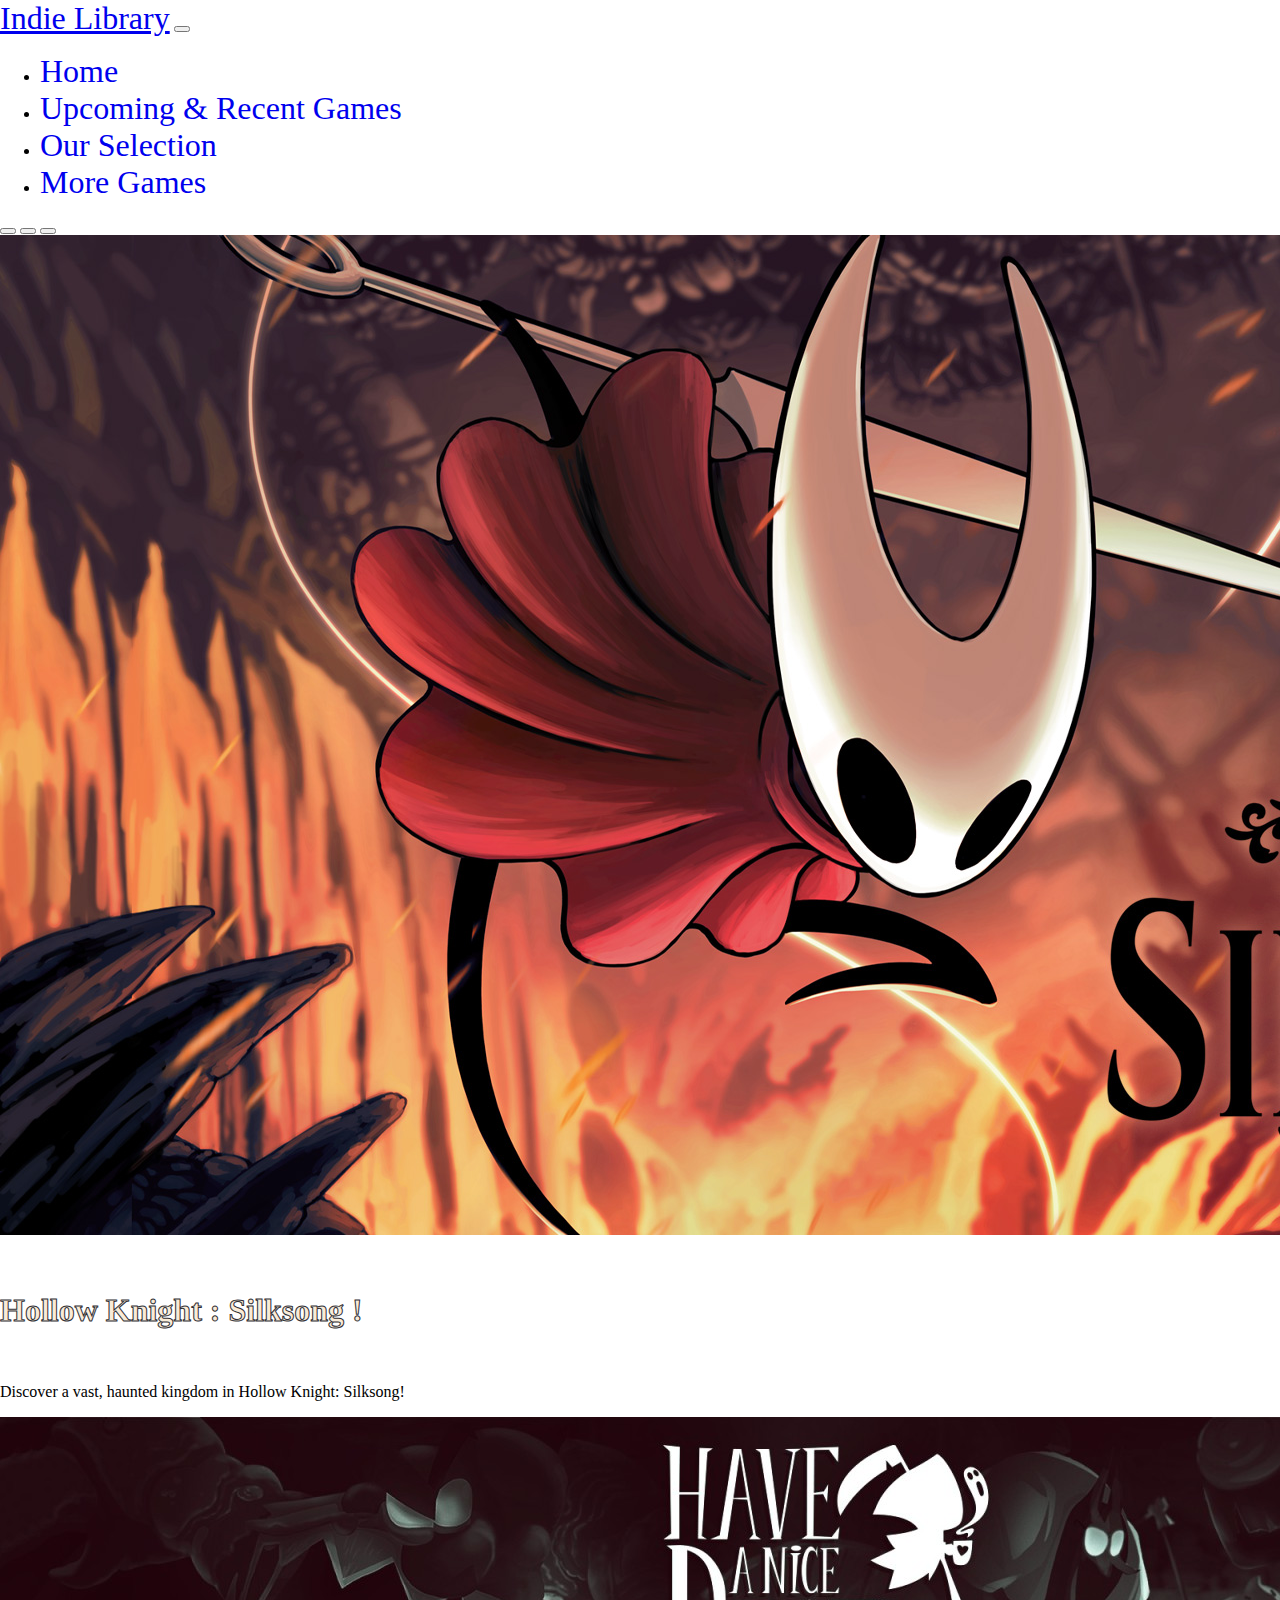
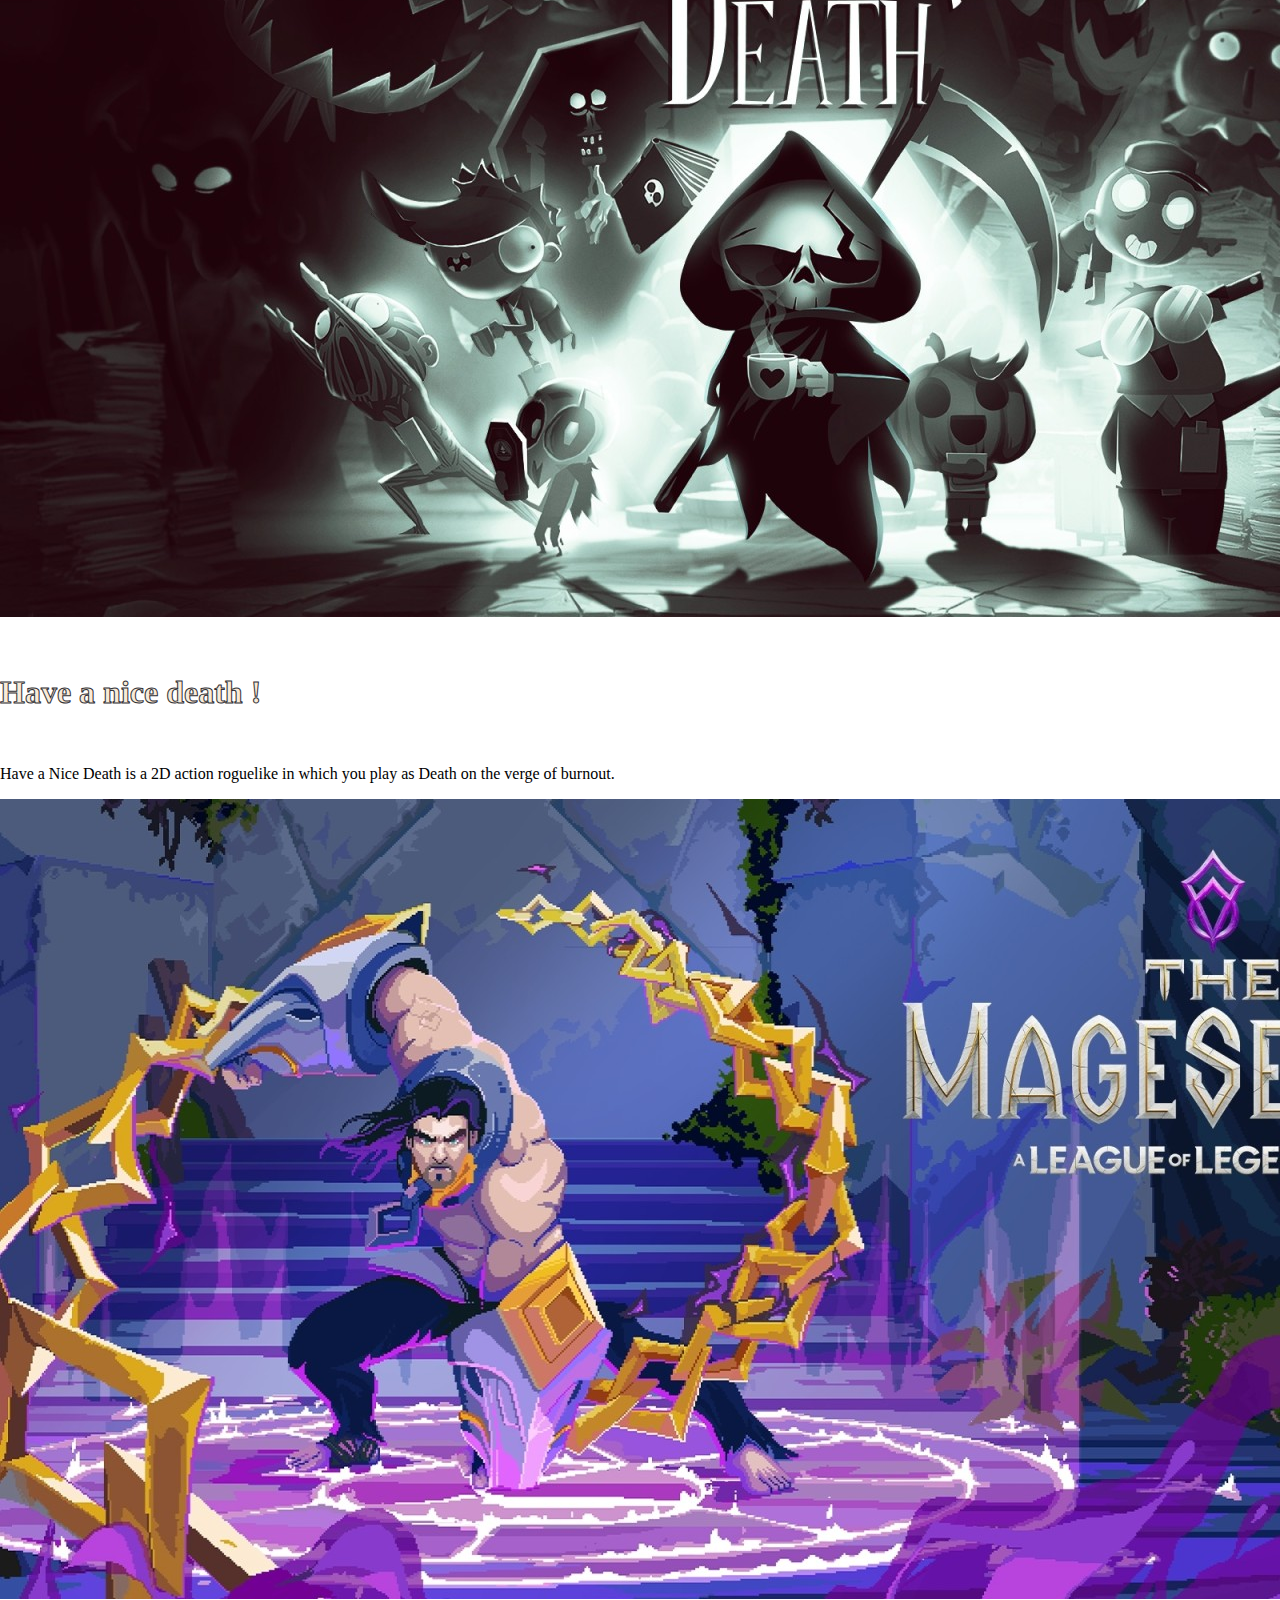
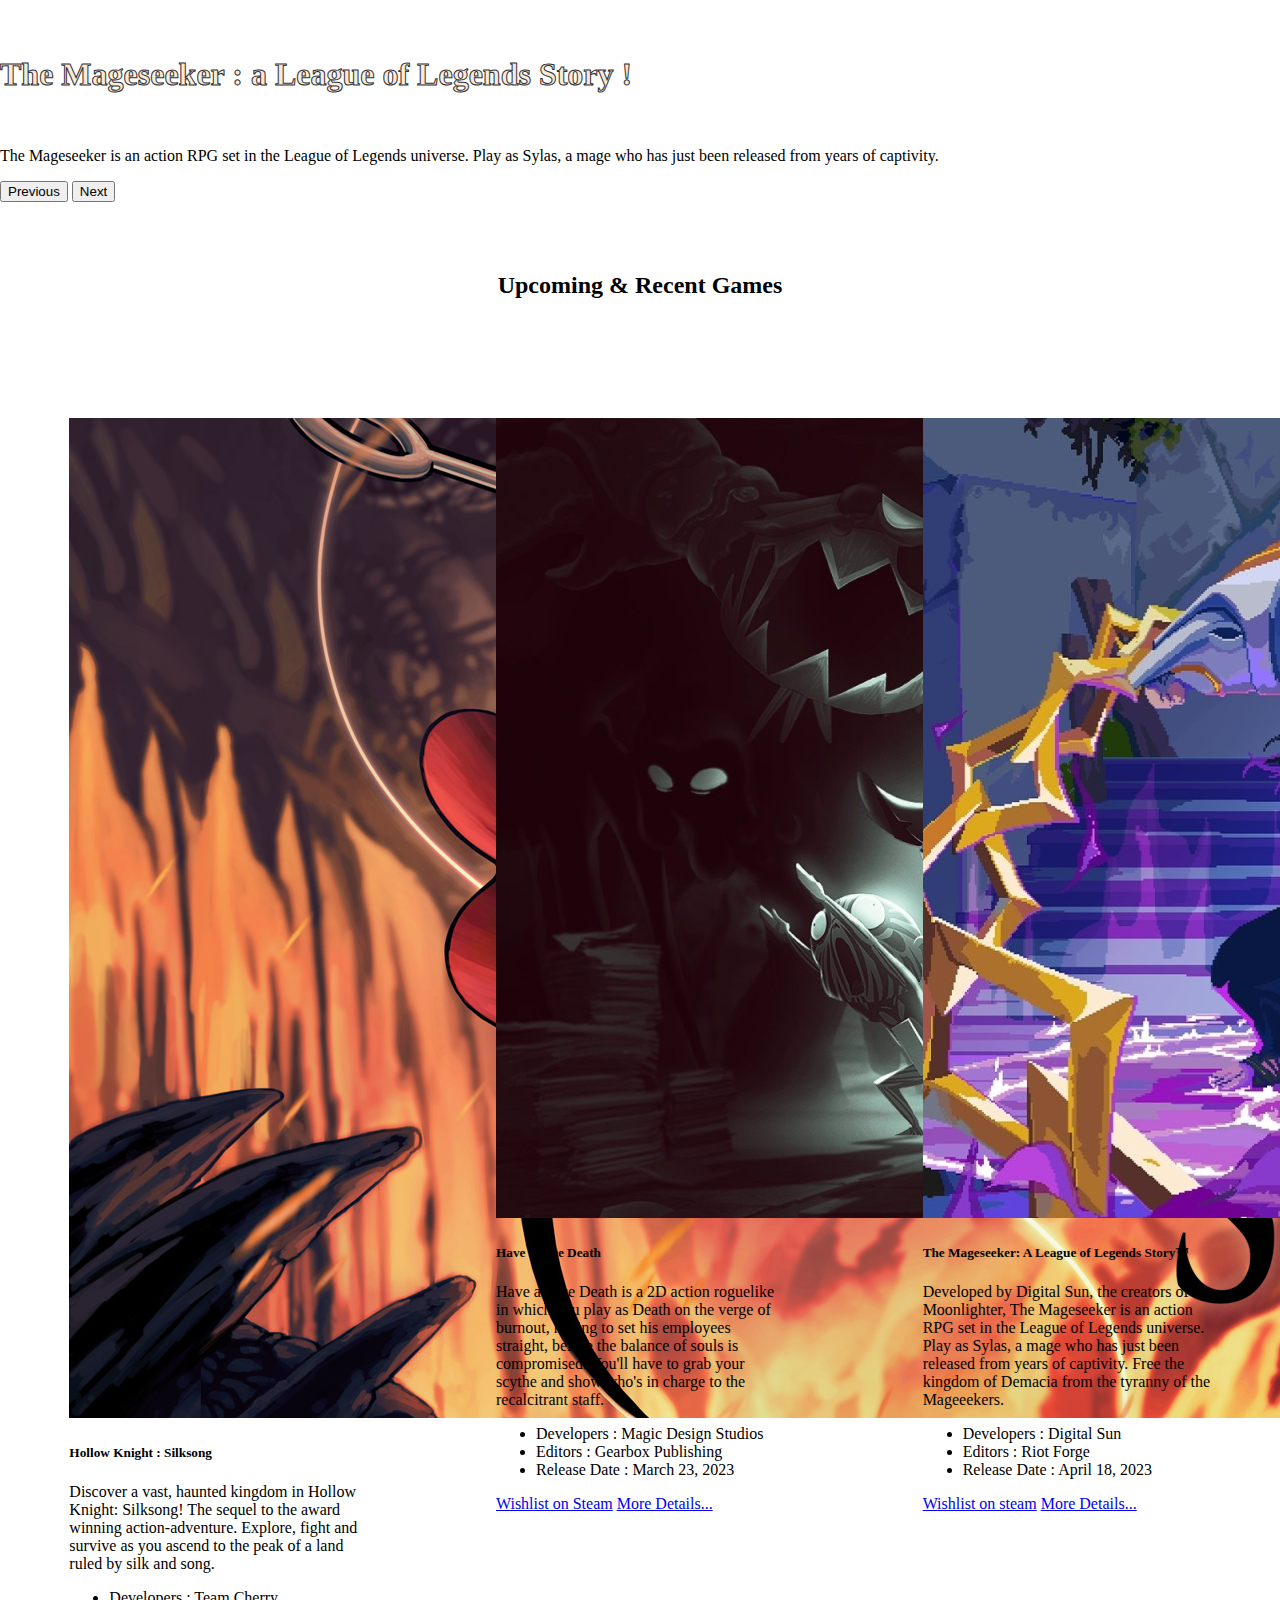
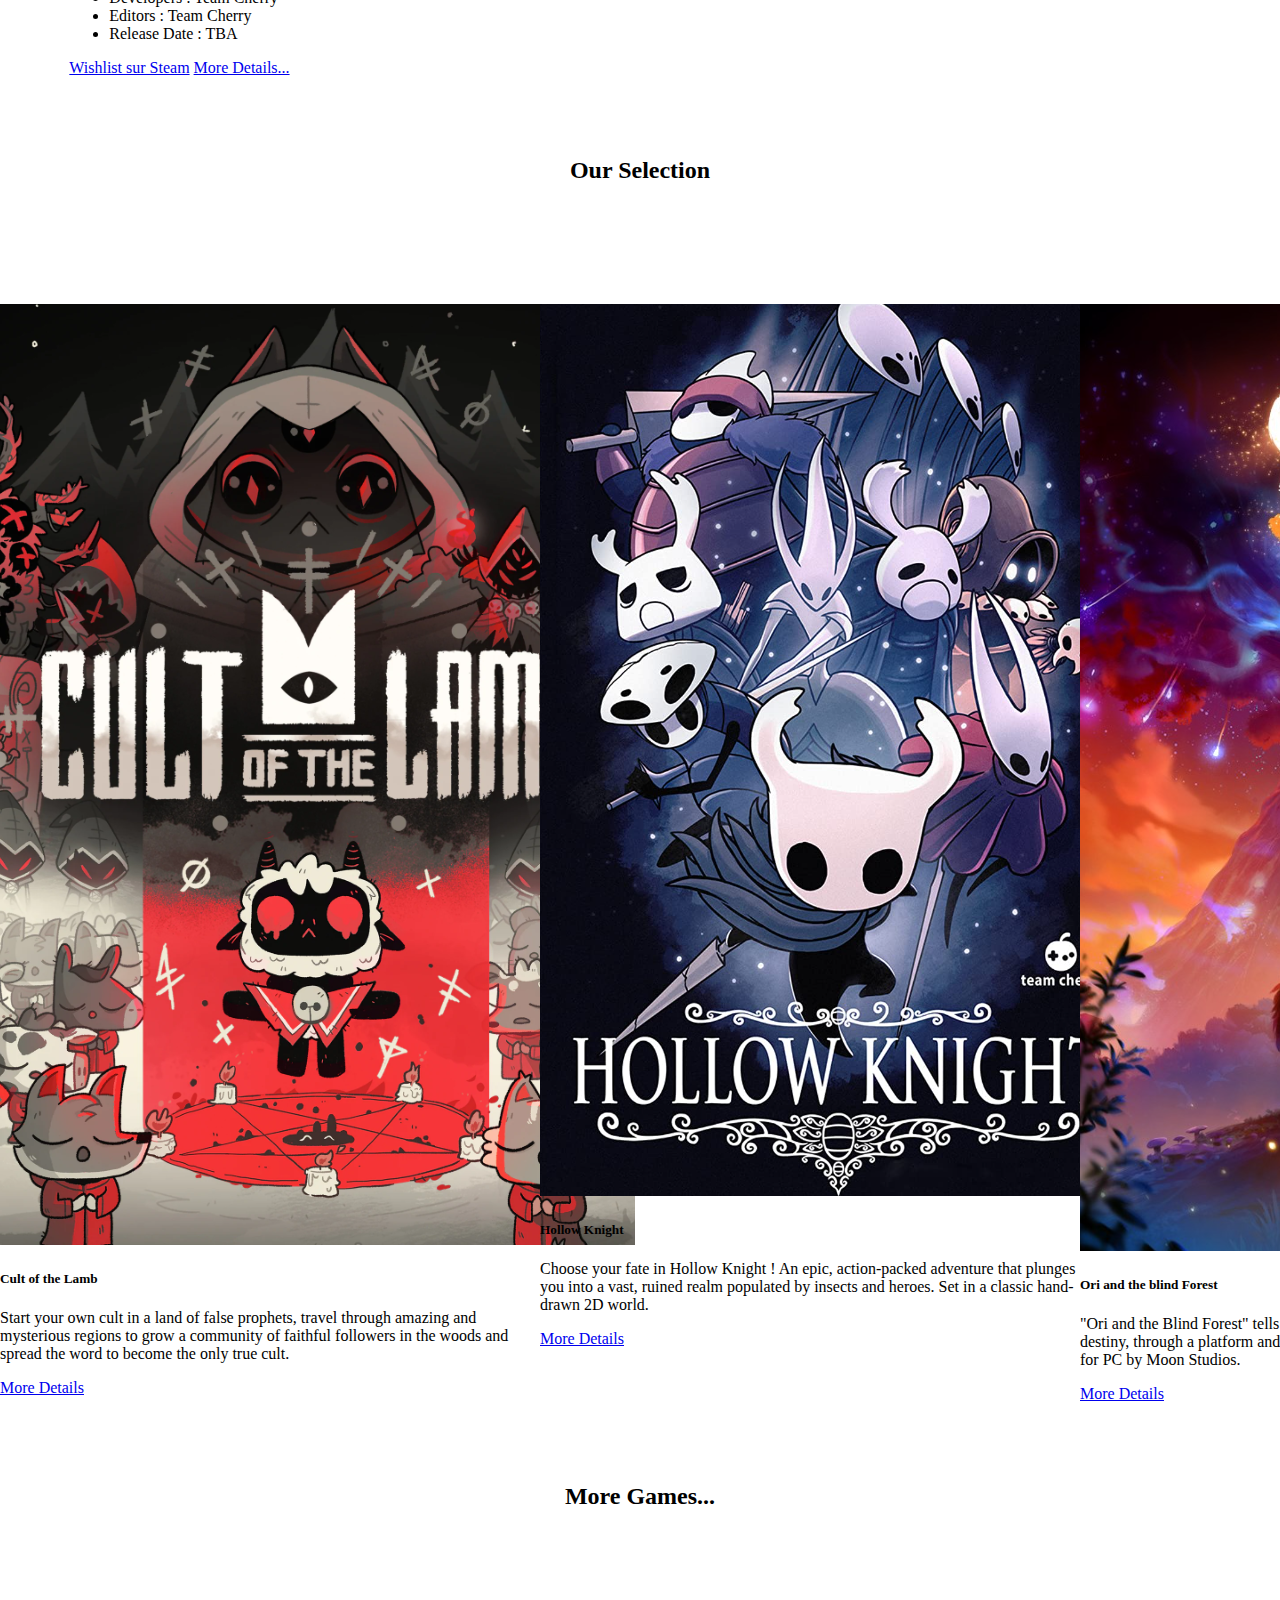
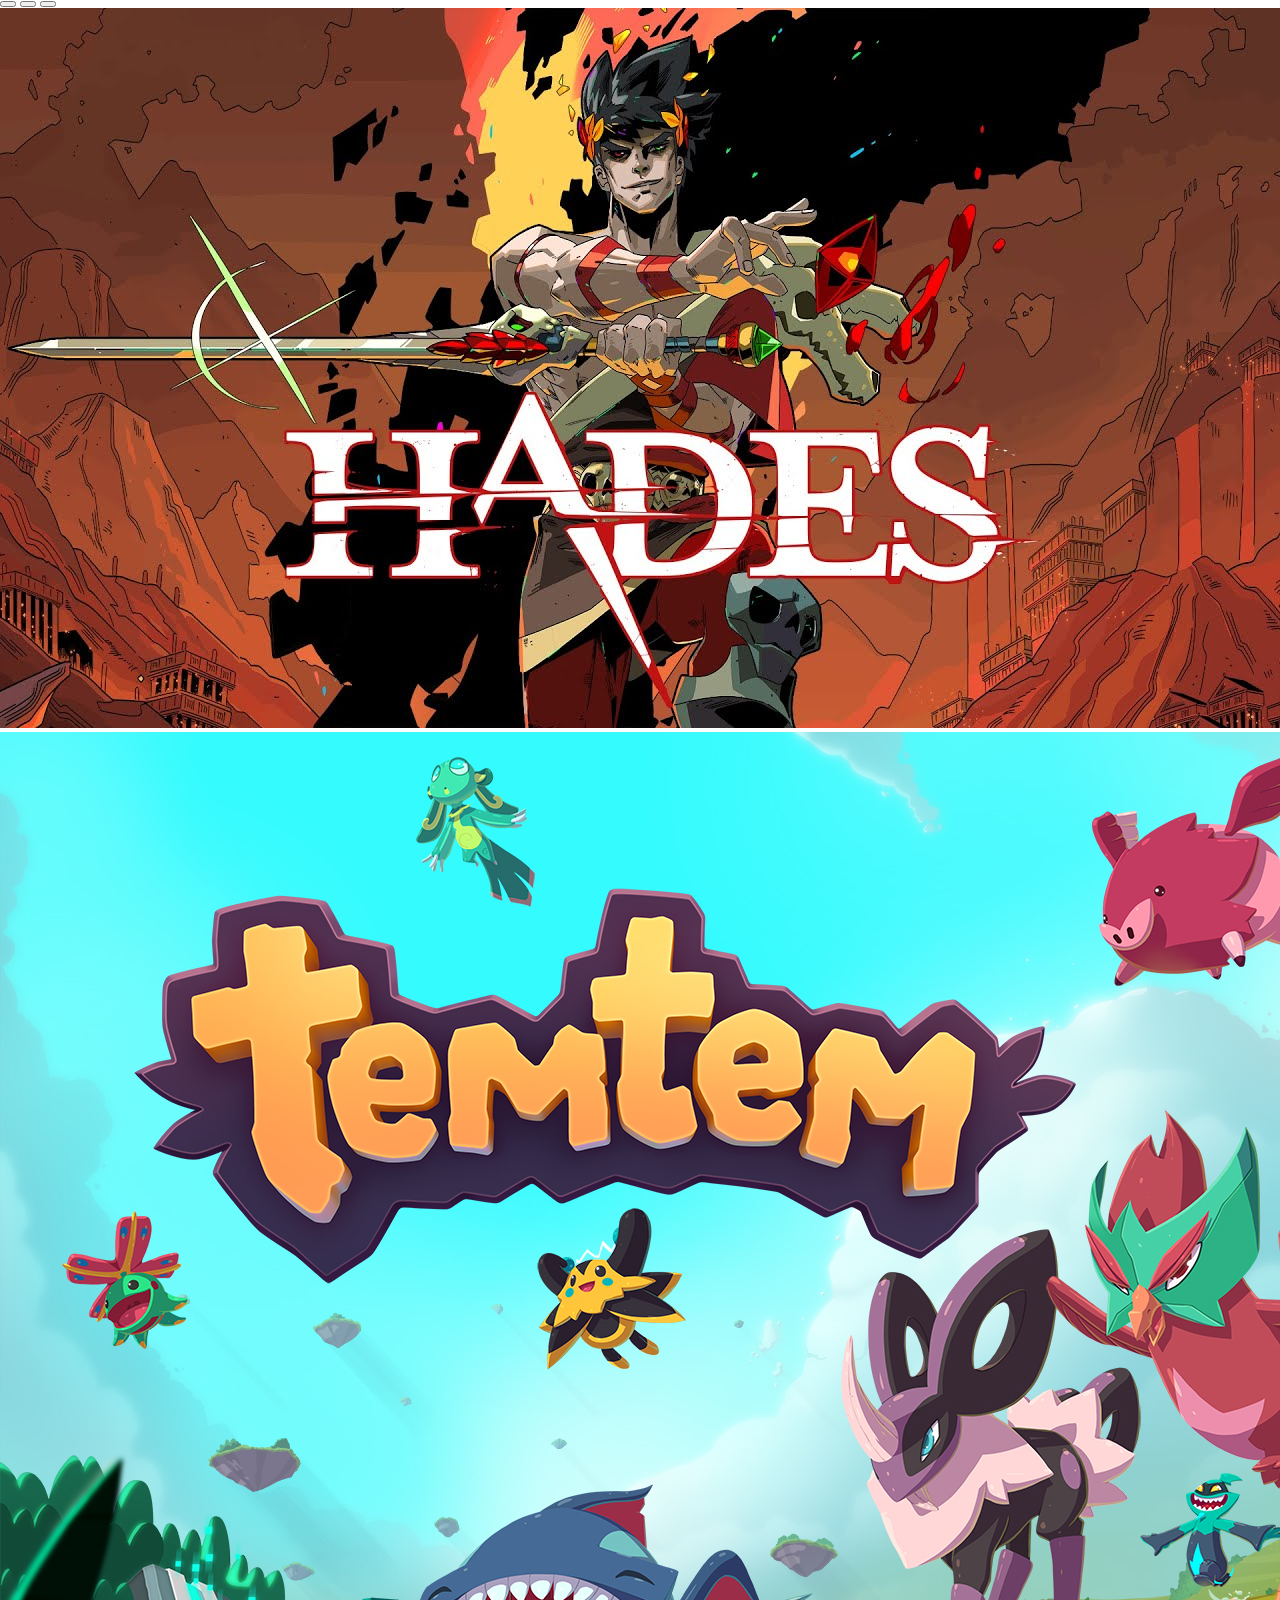
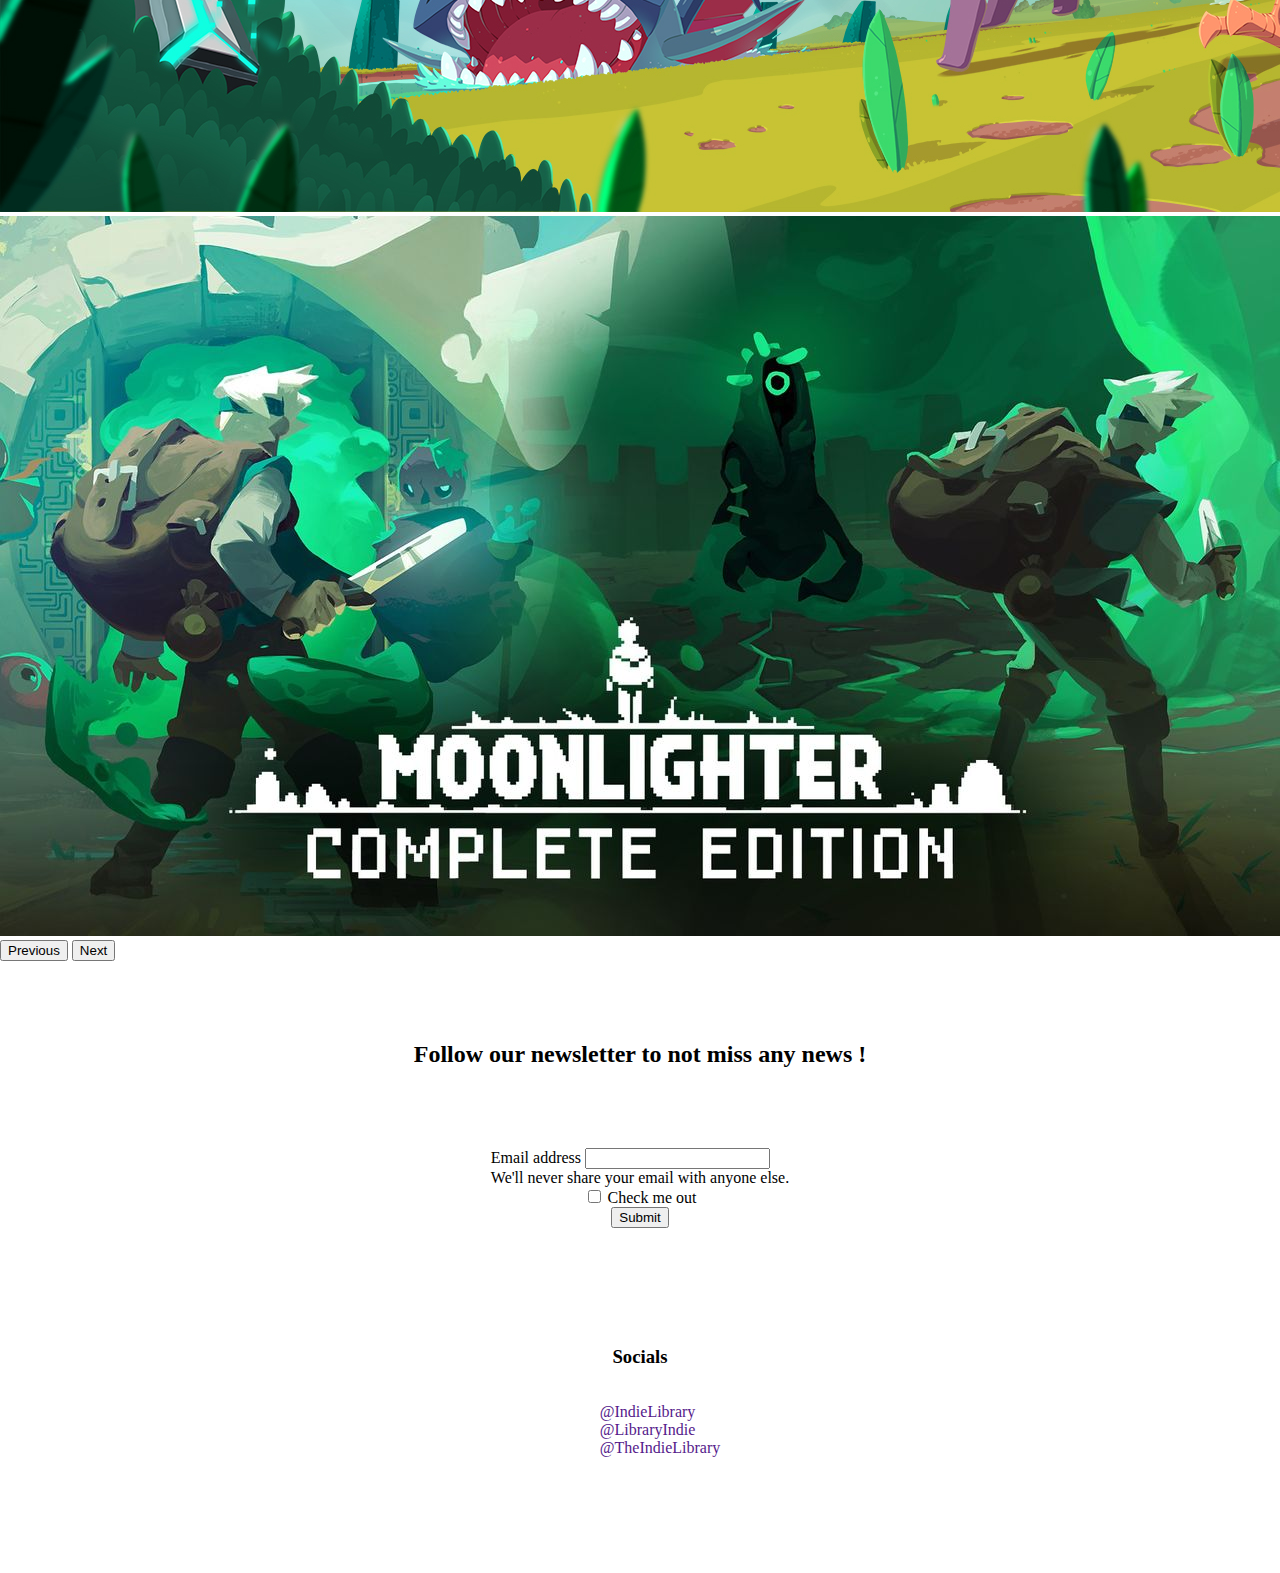
<file: index.html>
<!DOCTYPE html>
<html lang="en">
<head>
    <meta charset="UTF-8">
    <meta http-equiv="X-UA-Compatible" content="IE=edge">
    <meta name="viewport" content="width=device-width, initial-scale=1.0">
    <title>La bibliothèque indé</title>
    <link rel="stylesheet" href="https://cdnjs.cloudflare.com/ajax/libs/font-awesome/6.2.0/css/all.min.css" integrity="sha512-xh6O/CkQoPOWDdYTDqeRdPCVd1SpvCA9XXcUnZS2FmJNp1coAFzvtCN9BmamE+4aHK8yyUHUSCcJHgXloTyT2A==" crossorigin="anonymous" referrerpolicy="no-referrer">
    <link href="https://cdn.jsdelivr.net/npm/bootstrap@5.3.0-alpha2/dist/css/bootstrap.min.css" rel="stylesheet" integrity="sha384-aFq/bzH65dt+w6FI2ooMVUpc+21e0SRygnTpmBvdBgSdnuTN7QbdgL+OapgHtvPp" crossorigin="anonymous">
    <link rel="stylesheet" href="https://bootswatch.com/5/vapor/bootstrap.css">
    <link rel="stylesheet" href="style.css">
</head>
<body>
    
  <nav class="navbar navbar-expand-lg bg-body-danger">
    <div class="container-fluid">
      <a class="navbar-brand" href="#">Indie Library</a>
      <button class="navbar-toggler" type="button" data-bs-toggle="collapse" data-bs-target="#navbarNav" aria-controls="navbarNav" aria-expanded="false" aria-label="Toggle navigation">
        <span class="navbar-toggler-icon"></span>
      </button>
      <div class="collapse navbar-collapse" id="navbarNav">
        <ul class="navbar-nav">
          <li class="nav-item">
            <a class="nav-link active" aria-current="page" href="#carouselExampleDark">Home</a>
          </li>
          <li class="nav-item">
            <a class="nav-link" href="#category">Upcoming & Recent Games</a>
          </li>
          <li class="nav-item">
            <a class="nav-link" href="#selection">Our Selection</a>
          </li>
          <li class="nav-item">
            <a class="nav-link" href="#carouselExampleIndicators">More Games</a>
          </li>
        </ul>
      </div>
    </div>
  </nav>

      <div id="carouselExampleDark" class="carousel carousel-dark slide">
        <div class="carousel-indicators">
          <button type="button" data-bs-target="#carouselExampleDark" data-bs-slide-to="0" class="active" aria-current="true" aria-label="Slide 1"></button>
          <button type="button" data-bs-target="#carouselExampleDark" data-bs-slide-to="1" aria-label="Slide 2"></button>
          <button type="button" data-bs-target="#carouselExampleDark" data-bs-slide-to="2" aria-label="Slide 3"></button>
        </div>
        <div class="carousel-inner">
          <div class="carousel-item active" data-bs-interval="10000">
            <img src="img/hk.jpg" class="d-block w-100" alt="silksong">
            <div class="carousel-caption d-none d-md-block">
              <h5>Hollow Knight : Silksong !</h5>
              <p>Discover a vast, haunted kingdom in Hollow Knight: Silksong!</p>
            </div>
          </div>
          <div class="carousel-item" data-bs-interval="2000">
            <img src="img/death.jpg" class="d-block w-100" alt="have a nice death">
            <div class="carousel-caption d-none d-md-block">
              <h5>Have a nice death !</h5>
              <p>Have a Nice Death is a 2D action roguelike in which you play as Death on the verge of burnout.</p>
            </div>
          </div>
          <div class="carousel-item">
            <img src="img/mageseeker.jpg" class="d-block w-100" alt="mageseeker">
            <div class="carousel-caption d-none d-md-block">
              <h5>The Mageseeker : a League of Legends Story !</h5>
              <p>The Mageseeker is an action RPG set in the League of Legends universe. Play as Sylas, a mage who has just been released from years of captivity.</p>
            </div>
          </div>
        </div>
        <button class="carousel-control-prev" type="button" data-bs-target="#carouselExampleDark" data-bs-slide="prev">
          <span class="carousel-control-prev-icon" aria-hidden="true"></span>
          <span class="visually-hidden">Previous</span>
        </button>
        <button class="carousel-control-next" type="button" data-bs-target="#carouselExampleDark" data-bs-slide="next">
          <span class="carousel-control-next-icon" aria-hidden="true"></span>
          <span class="visually-hidden">Next</span>
        </button>
      </div>
<div class="category" id="category">
 <h2> Upcoming & Recent Games</h2>
</div>
    <div class="cards" id="cards">
      <div class="card" style="width: 18rem;">
        <img src="img/hk.jpg" class="card-img-top" alt="silksong">
        <div class="card-body">
          <h5 class="card-title">Hollow Knight : Silksong </h5>
          <p class="card-text">Discover a vast, haunted kingdom in Hollow Knight: Silksong! The sequel to the award winning action-adventure. Explore, fight and survive as you ascend to the peak of a land ruled by silk and song.</p>
        </div>
        <ul class="list-group list-group-flush">
          <li class="list-group-item">Developers : Team Cherry</li>
          <li class="list-group-item">Editors : Team Cherry</li>
          <li class="list-group-item">Release Date : TBA </li>
        </ul>
        <div class="card-body">
          <a href="https://store.steampowered.com/app/1030300/Hollow_Knight_Silksong/" class="card-link">Wishlist sur Steam</a>
          <a href="hollowknight.html" class="card-link">More Details...</a>
        </div>
      </div>

      <div class="card" style="width: 18rem;">
        <img src="img/death.jpg" class="card-img-top" alt="haveanicedeath">
        <div class="card-body">
          <h5 class="card-title">Have a Nice Death</h5>
          <p class="card-text">Have a Nice Death is a 2D action roguelike in which you play as Death on the verge of burnout, having to set his employees straight, before the balance of souls is compromised. You'll have to grab your scythe and show who's in charge to the recalcitrant staff.</p>
        </div>
        <ul class="list-group list-group-flush">
          <li class="list-group-item">Developers : Magic Design Studios</li>
          <li class="list-group-item">Editors : 
            Gearbox Publishing</li>
          <li class="list-group-item">Release Date : March 23, 2023 </li>
        </ul>
        <div class="card-body">
          <a href="https://store.steampowered.com/app/1740720/Have_a_Nice_Death/" class="card-link">Wishlist on Steam</a>
          <a href="haveanicedeath.html" class="card-link">More Details...</a>
        </div>
      </div>

      <div class="card" style="width: 18rem;">
        <img src="img/mageseeker.jpg" class="card-img-top" alt="mageseeker">
        <div class="card-body">
          <h5 class="card-title">The Mageseeker: A League of Legends Story™</h5>
          <p class="card-text">Developed by Digital Sun, the creators of Moonlighter, The Mageseeker is an action RPG set in the League of Legends universe. Play as Sylas, a mage who has just been released from years of captivity. Free the kingdom of Demacia from the tyranny of the Mageeekers.</p>
        </div>
        <ul class="list-group list-group-flush">
          <li class="list-group-item">Developers : Digital Sun</li>
          <li class="list-group-item">Editors : Riot Forge</li>
          <li class="list-group-item">Release Date : April 18, 2023</li>
        </ul>
        <div class="card-body">
          <a href="https://store.steampowered.com/app/1457080/The_Mageseeker_A_League_of_Legends_Story/" class="card-link">Wishlist on steam</a>
          <a href="mageseeker.html" class="card-link">More Details...</a>
        </div>
      </div>
    </div>

<div class="selection" id="selection">
  <h2>Our Selection</h2>
</div>

<div class="selectiongames">
  <div class="card mb-3" style="max-width: 540px;">
    <div class="row g-0">
      <div class="col-md-4">
        <img src="img/lamb2.png" class="img-fluid rounded-start" alt="cult of the lamb">
      </div>
      <div class="col-md-8">
        <div class="card-body">
          <h5 class="card-title">Cult of the Lamb</h5>
          <p class="card-text">Start your own cult in a land of false prophets, travel through amazing and mysterious regions to grow a community of faithful followers in the woods and spread the word to become the only true cult.</p>
          <a href="cultofthelamb.html" class="btn btn-primary">More Details</a>
        </div>
      </div>
    </div>
  </div>
  <div class="card mb-3" style="max-width: 540px;">
    <div class="row g-0">
      <div class="col-md-4">
        <img src="img/h1.png" class="img-fluid rounded-start" alt="hollow Knight">
      </div>
      <div class="col-md-8">
        <div class="card-body">
          <h5 class="card-title">Hollow Knight</h5>
          <p class="card-text">Choose your fate in Hollow Knight ! An epic, action-packed adventure that plunges you into a vast, ruined realm populated by insects and heroes. Set in a classic hand-drawn 2D world.</p>
          <a href="hollow.html" class="btn btn-primary">More Details</a>
        </div>
      </div>
    </div>
  </div>
  <div class="card mb-3" style="max-width: 540px;">
    <div class="row g-0">
      <div class="col-md-4">
        <img src="img/ori.png" class="img-fluid rounded-start" alt="Ori">
      </div>
      <div class="col-md-8">
        <div class="card-body">
          <h5 class="card-title">Ori and the blind Forest</h5>
          <p class="card-text">"Ori and the Blind Forest" tells the story of a young orphaned creature with a heroic destiny, through a platform and action game with breathtaking graphics, developed for PC by Moon Studios.</p>
          <a href="ori.html" class="btn btn-primary">More Details</a>
        </div>
      </div>
    </div>
  </div>
</div>

<div class="more" id="Games">
  <h2>More Games...</h2>
</div>

<div id="carouselExampleIndicators" class="carousel slide">
  <div class="carousel-indicators">
    <button type="button" data-bs-target="#carouselExampleIndicators" data-bs-slide-to="0" class="active" aria-current="true" aria-label="Slide 1"></button>
    <button type="button" data-bs-target="#carouselExampleIndicators" data-bs-slide-to="1" aria-label="Slide 2"></button>
    <button type="button" data-bs-target="#carouselExampleIndicators" data-bs-slide-to="2" aria-label="Slide 3"></button>
  </div>
  <div class="carousel-inner">
    <div class="carousel-item active">
      <img src="img/hades.jpg" class="d-block w-100" alt="hades">
    </div>
    <div class="carousel-item">
      <img src="img/temtem.jpg" class="d-block w-100" alt="tem tem">
    </div>
    <div class="carousel-item">
      <img src="img/moonlighter.jpg" class="d-block w-100" alt="moonlighter">
    </div>
  </div>
  <button class="carousel-control-prev" type="button" data-bs-target="#carouselExampleIndicators" data-bs-slide="prev">
    <span class="carousel-control-prev-icon" aria-hidden="true"></span>
    <span class="visually-hidden">Previous</span>
  </button>
  <button class="carousel-control-next" type="button" data-bs-target="#carouselExampleIndicators" data-bs-slide="next">
    <span class="carousel-control-next-icon" aria-hidden="true"></span>
    <span class="visually-hidden">Next</span>
  </button>
</div>


  <div class="news">
  <h2>Follow our newsletter to not miss any news !</h2>
  </div>
<form class="form">
  <div class="mb-3">
    <label for="exampleInputEmail1" class="form-label">Email address</label>
    <input type="email" class="form-control" id="exampleInputEmail1" aria-describedby="emailHelp">
    <div id="emailHelp" class="form-text">We'll never share your email with anyone else.</div>
  </div>
  <div class="mb-3 form-check">
    <input type="checkbox" class="form-check-input" id="exampleCheck1">
    <label class="form-check-label" for="exampleCheck1">Check me out</label>
  </div>
  <button type="submit" class="btn btn-primary">Submit</button>
</form>

<footer>
  <div class="socials">
    <h3>
      Socials
    </h3>
    <ul class="reseaux">
      <li>
        <a href="" rel="nofollow" target="_blank">
          <i class="fa-brands fa-square-twitter"></i>
          @IndieLibrary
        </a>
      </li>
      <li>
        <a href="" rel="nofollow" target="_blank">
          <i class="fa-brands fa-square-instagram"></i>
          @LibraryIndie
        </a>
        <li>
          <a href="" rel="nofollow" target="_blank">
            <i class="fa-brands fa-square-facebook white"></i>
            @TheIndieLibrary
          </a>
        </li>
      </ul>
    </div>
</footer>


</div>
     
        <script src="https://cdn.jsdelivr.net/npm/bootstrap@5.3.0-alpha2/dist/js/bootstrap.bundle.min.js" integrity="sha384-qKXV1j0HvMUeCBQ+QVp7JcfGl760yU08IQ+GpUo5hlbpg51QRiuqHAJz8+BrxE/N" crossorigin="anonymous"></script>
</body>
</html>
</file>
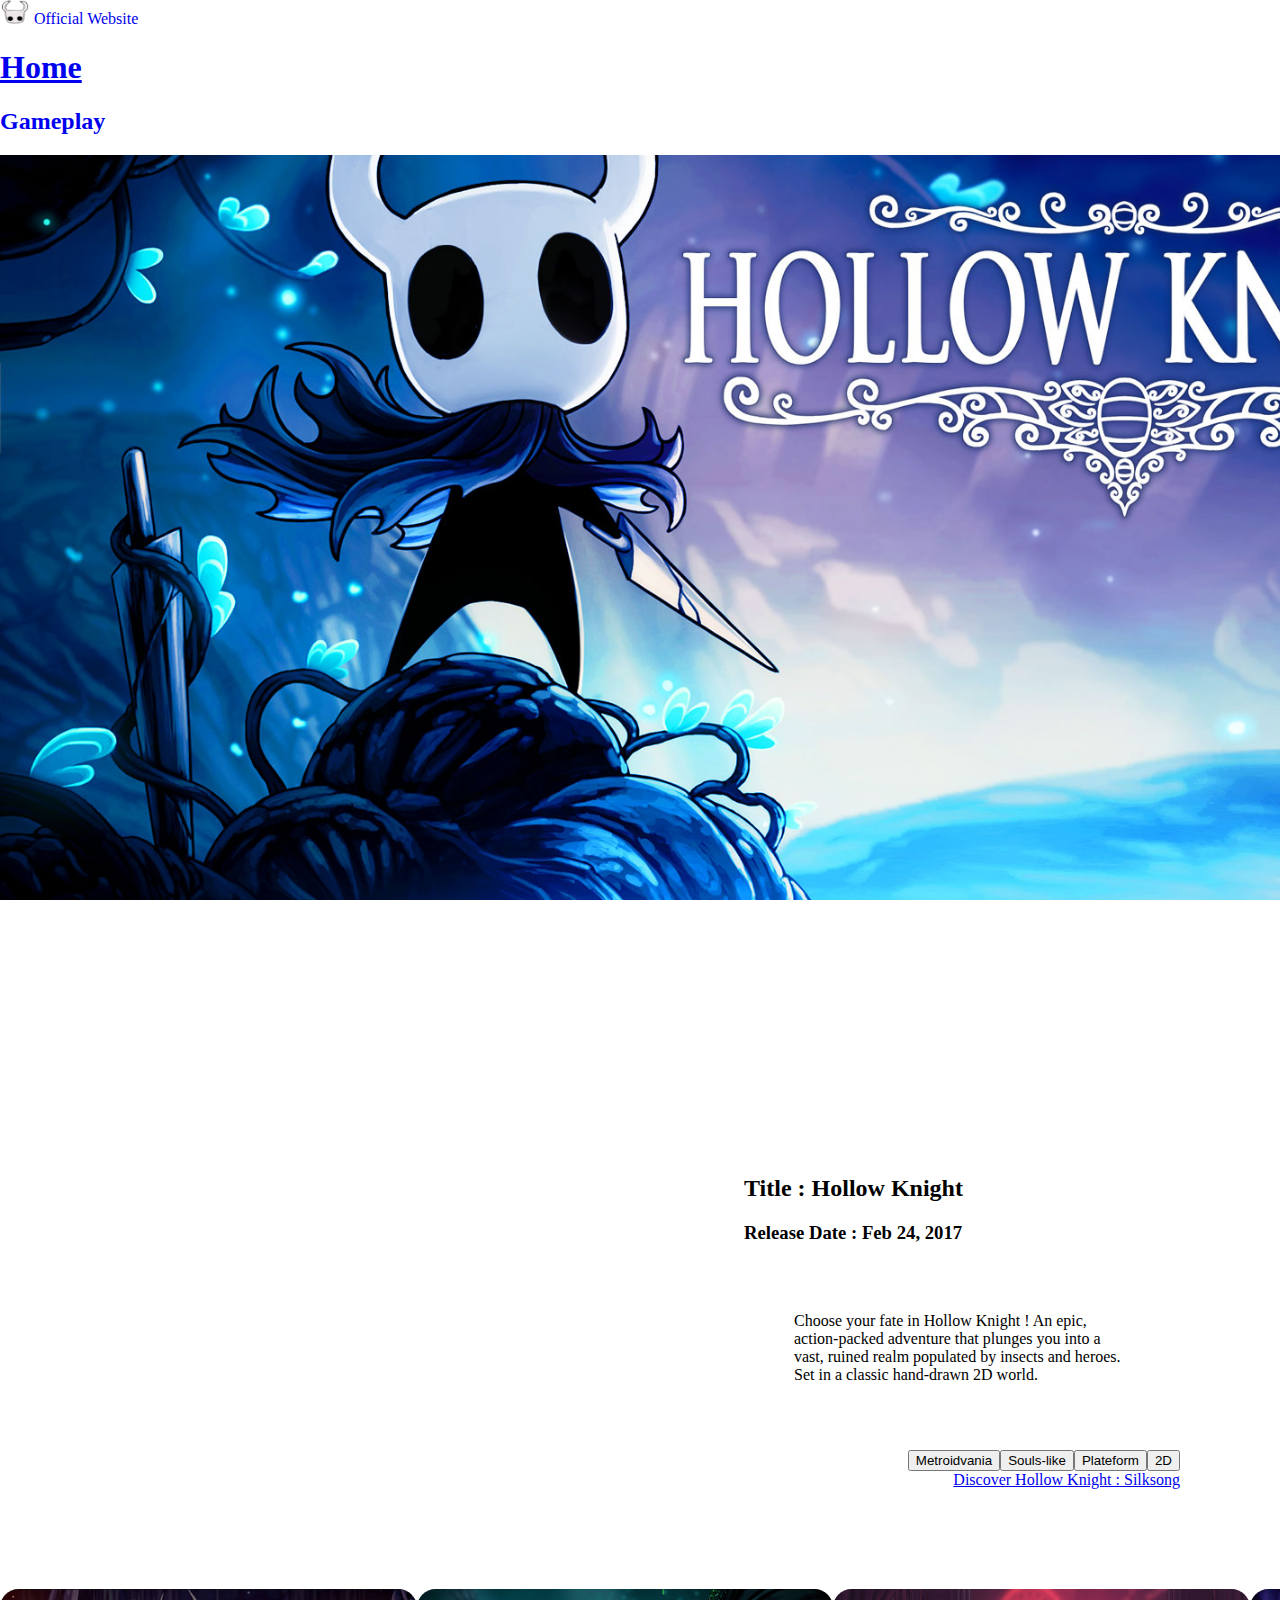
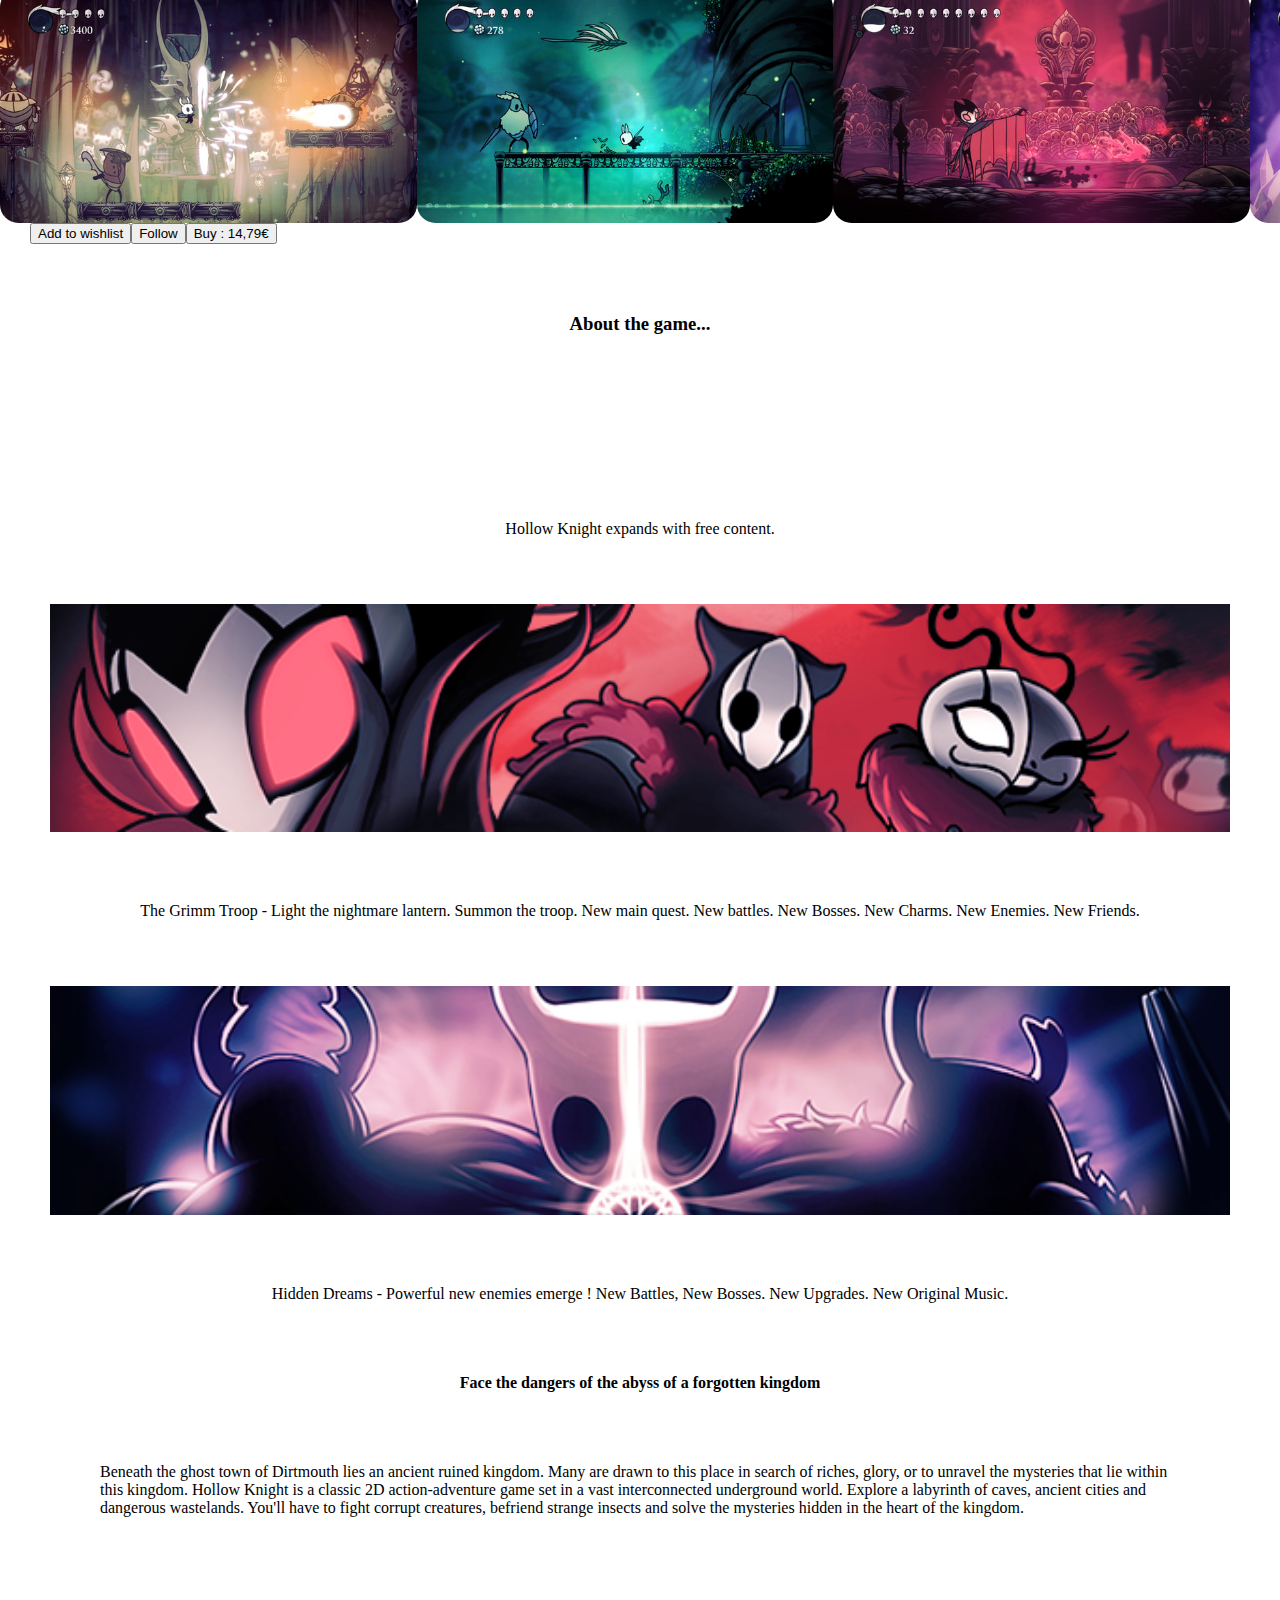
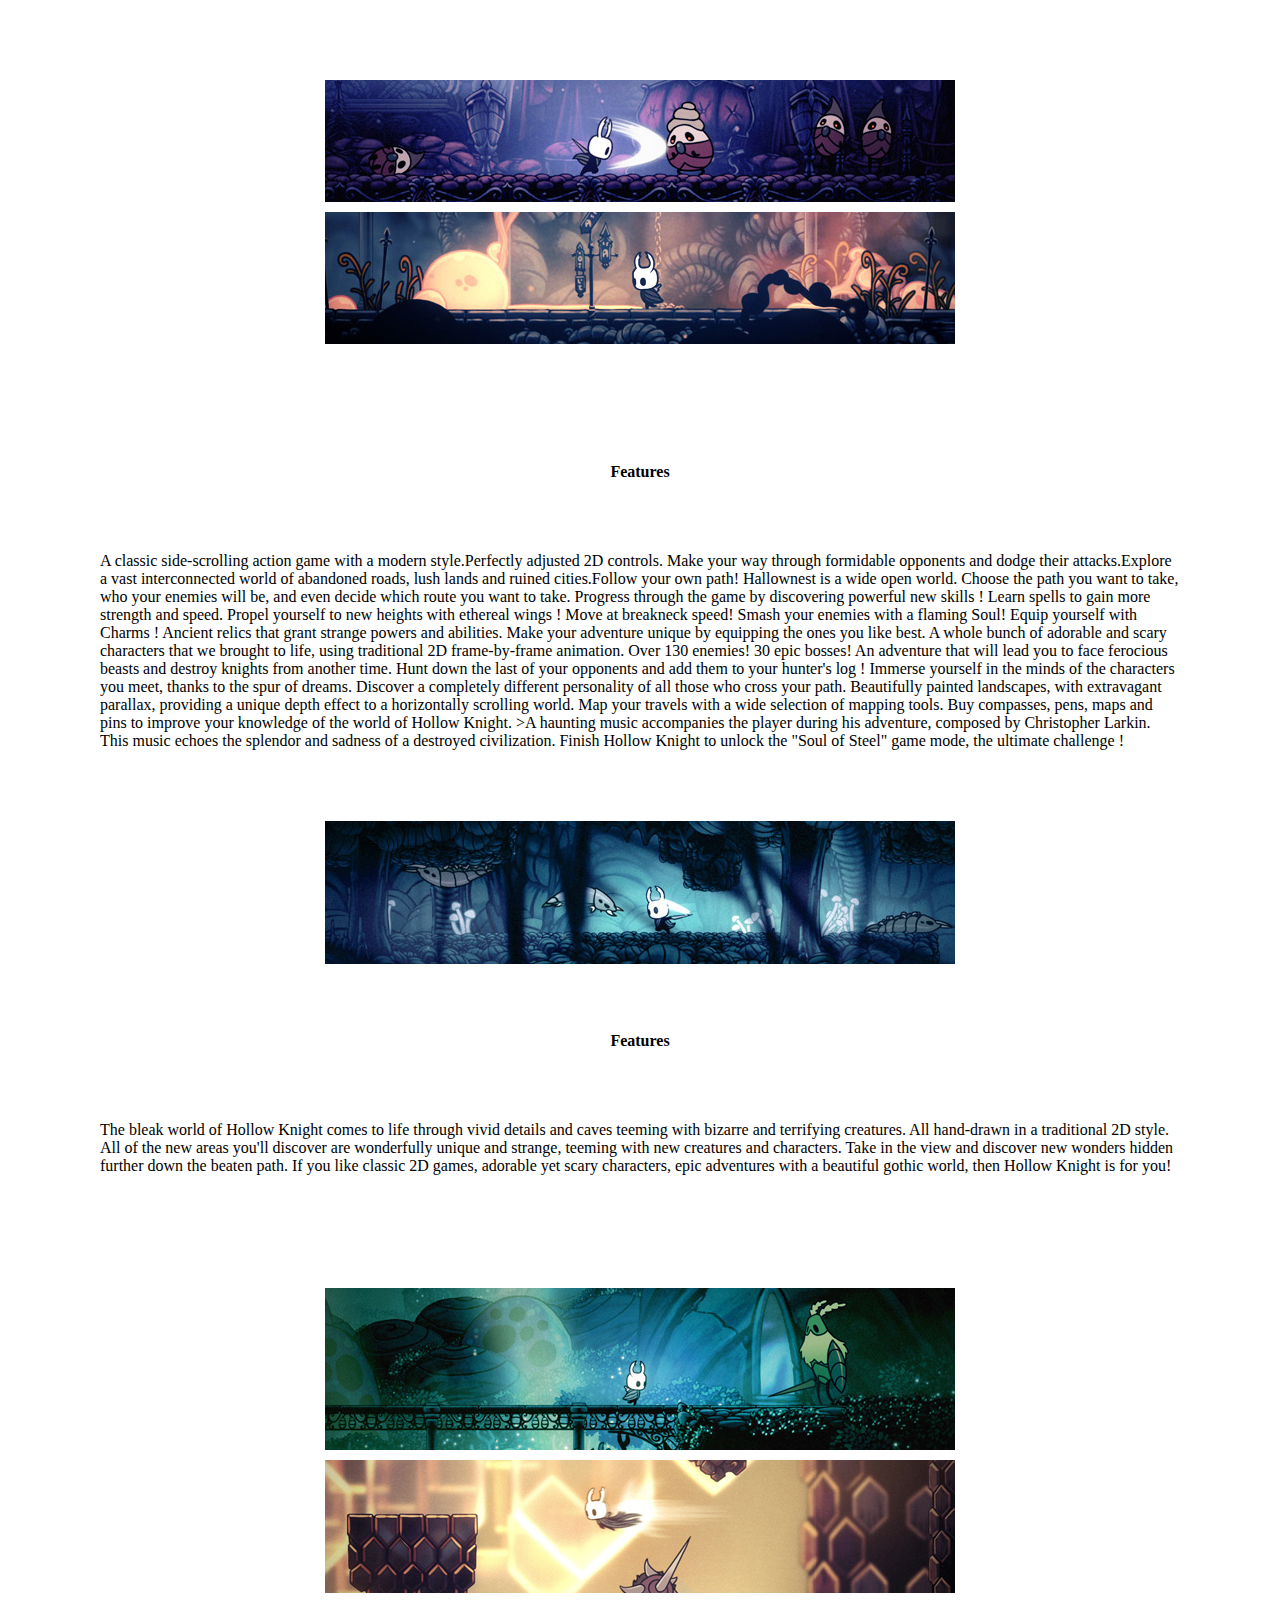
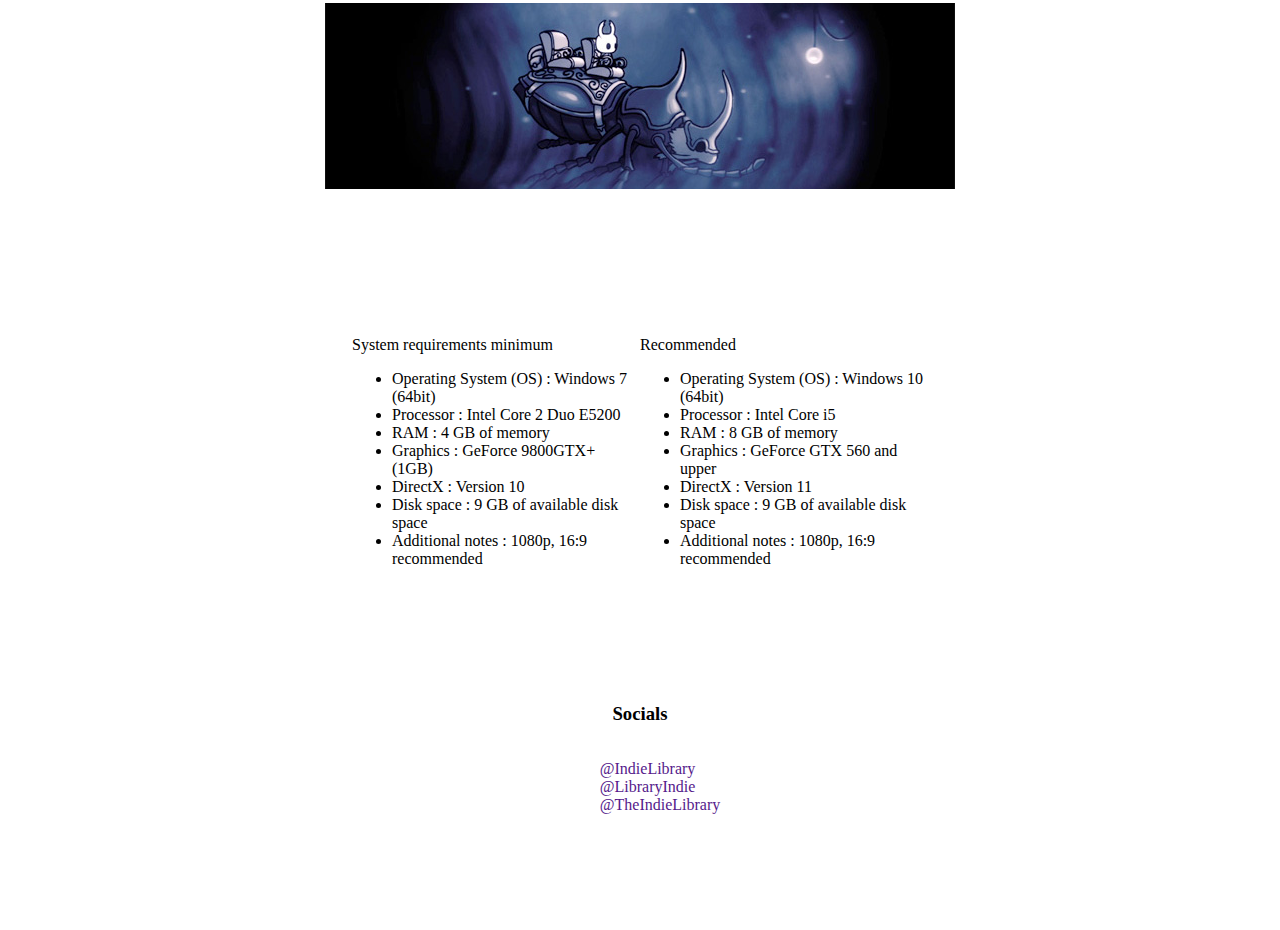
<file: hollow.html>
<!DOCTYPE html>
<html lang="en">
<head>
    <meta charset="UTF-8">
    <meta http-equiv="X-UA-Compatible" content="IE=edge">
    <meta name="viewport" content="width=device-width, initial-scale=1.0">
    <title>Hollow Knight</title>
    <link rel="stylesheet" href="https://cdnjs.cloudflare.com/ajax/libs/font-awesome/6.2.0/css/all.min.css" integrity="sha512-xh6O/CkQoPOWDdYTDqeRdPCVd1SpvCA9XXcUnZS2FmJNp1coAFzvtCN9BmamE+4aHK8yyUHUSCcJHgXloTyT2A==" crossorigin="anonymous" referrerpolicy="no-referrer">
    <link href="https://cdn.jsdelivr.net/npm/bootstrap@5.3.0-alpha2/dist/css/bootstrap.min.css" rel="stylesheet" integrity="sha384-aFq/bzH65dt+w6FI2ooMVUpc+21e0SRygnTpmBvdBgSdnuTN7QbdgL+OapgHtvPp" crossorigin="anonymous">
    <link rel="stylesheet" href="https://bootswatch.com/5/vapor/bootstrap.css">
    <link rel="stylesheet" href="hollow.css">
</head>
<body>
    <nav class="navbar bg-body-primary" id="header">
        <div class="container-fluid">
          <a class="navbar-brand" href="https://www.hollowknight.com/">
            <img src="img/hollow.ico" alt="Logo" width="30" height="24" class="d-inline-block align-text-top">
            Official Website
          </a>
          <div class="menu">
            <a href="index.html">
            <h1>Home</h1>
            </a>
        </div>
        <a href="#gameplay">
            <h2>Gameplay</h2>
        </a>
        </div>
      </nav>

<div class="homepage">
    <div class="comingsoon">
    <h1> </h1>
</div>
</div>

<div class="gameplay" id="gameplay">
    <div class="revealtrailer">
        <iframe width="560" height="315" src="https://www.youtube.com/embed/UAO2urG23S4" title="YouTube video player" frameborder="0" allow="accelerometer; autoplay; clipboard-write; encrypted-media; gyroscope; picture-in-picture; web-share" allowfullscreen></iframe>
    </div>
    <div class="box">
    <div class="paragraph">
        <h2>Title : Hollow Knight</h2>
        <h3>Release Date : Feb 24, 2017</h3>
        <p class="text-start">Choose your fate in Hollow Knight ! An epic, action-packed adventure that plunges you into a vast, ruined realm populated by insects and heroes. Set in a classic hand-drawn 2D world.</p>
    </div>
    <div class="tags">
        <button type="button" class="btn btn-outline-secondary">Metroidvania</button>
        <button type="button" class="btn btn-outline-secondary">Souls-like</button>
        <button type="button" class="btn btn-outline-secondary">Plateform</button>   
        <button type="button" class="btn btn-outline-secondary">2D</button>
    </div> 
    <a href="hollowknight.html" class="btn btn-primary">Discover Hollow Knight : Silksong</a>
    </div>
</div>

<div class="pictures">
    <img src="img/hollow1.jpg" class="img-thumbnail" alt="Hollow Knight gameplay">
    <img src="img/Hollow2.jpg" class="img-thumbnail" alt="Hollow Knight gameplay">
    <img src="img/Hollow3.jpg" class="img-thumbnail" alt="Hollow Knight gameplay">
    <img src="img/Hollow4.jpg" class="img-thumbnail" alt="Hollow Knight gameplay">
</div>
<div class="buttons">
    <button type="button" class="btn btn-outline-primary">Add to wishlist</button>
    <button type="button" class="btn btn-outline-primary">Follow</button>
    <button type="button" class="btn btn-outline-danger">Buy : 14,79€</button>   
</div>

<div class="about">
    <div class="princess">
    <h3>About the game...</h3>
    <p> </p>
    <p>Hollow Knight expands with free content.</p>
    <img src="img/dlc1.png" class="img-fluid" alt="dlc hollow knight">
    <p> The Grimm Troop - Light the nightmare lantern. Summon the troop. New main quest. New battles. New Bosses. New Charms. New Enemies. New Friends. </p>
    <img src="img/dlc2.png" class="img-fluid" alt="dlc hollow knight">
    <p>Hidden Dreams - Powerful new enemies emerge ! New Battles, New Bosses. New Upgrades. New Original Music.</p>
    <h4>Face the dangers of the abyss of a forgotten kingdom</h4>
    <p class="lh-lg">Beneath the ghost town of Dirtmouth lies an ancient ruined kingdom. Many are drawn to this place in search of riches, glory, or to unravel the mysteries that lie within this kingdom. Hollow Knight is a classic 2D action-adventure game set in a vast interconnected underground world. Explore a labyrinth of caves, ancient cities and dangerous wastelands. You'll have to fight corrupt creatures, befriend strange insects and solve the mysteries hidden in the heart of the kingdom.</p>
</div>
<div class="gallery">
    <img src="img/Hollow8.png" class="img-fluids" alt="hollow knight">
    <img src="img/hollow6.jpg" class="img-fluids" alt="Hollow Knight">
    <img src="img/Hollow 7.jpg" class="img-fluids" alt="Hollow Knight">
    <img src="img/Hollow8.png" class="img-fluids" alt="Hollow Knight">
</div>
    <div class="features">
    <h4>Features</h4>
    <p class="text-center">A classic side-scrolling action game with a modern style.Perfectly adjusted 2D controls. Make your way through formidable opponents and dodge their attacks.Explore a vast interconnected world of abandoned roads, lush lands and ruined cities.Follow your own path! Hallownest is a wide open world. Choose the path you want to take, who your enemies will be, and even decide which route you want to take.
    Progress through the game by discovering powerful new skills ! Learn spells to gain more strength and speed. Propel yourself to new heights with ethereal wings ! Move at breakneck speed! Smash your enemies with a flaming Soul! 
    Equip yourself with Charms ! Ancient relics that grant strange powers and abilities. Make your adventure unique by equipping the ones you like best.
    A whole bunch of adorable and scary characters that we brought to life, using traditional 2D frame-by-frame animation.
    Over 130 enemies! 30 epic bosses! An adventure that will lead you to face ferocious beasts and destroy knights from another time. Hunt down the last of your opponents and add them to your hunter's log !
    Immerse yourself in the minds of the characters you meet, thanks to the spur of dreams. Discover a completely different personality of all those who cross your path.
    Beautifully painted landscapes, with extravagant parallax, providing a unique depth effect to a horizontally scrolling world.
   Map your travels with a wide selection of mapping tools. Buy compasses, pens, maps and pins to improve your knowledge of the world of Hollow Knight.
>A haunting music accompanies the player during his adventure, composed by Christopher Larkin. This music echoes the splendor and sadness of a destroyed civilization.
Finish Hollow Knight to unlock the "Soul of Steel" game mode, the ultimate challenge !</p>
<div class="gallery">
    <img src="img/hollow10.jpg" class="img-fluids" alt="Hollow Knight">
    <img src="img/Hollow8.png" class="img-fluids" alt="Hollow Knight">
</div>
<h4>Features</h4>
<p class="text-center"> 
    The bleak world of Hollow Knight comes to life through vivid details and caves teeming with bizarre and terrifying creatures. All hand-drawn in a traditional 2D style.

All of the new areas you'll discover are wonderfully unique and strange, teeming with new creatures and characters. Take in the view and discover new wonders hidden further down the beaten path.

If you like classic 2D games, adorable yet scary characters, epic adventures with a beautiful gothic world, then Hollow Knight is for you!
</p>
<div class="gallery">
    <img src="img/Hollow8.png" class="img-fluids" alt="Hollow Knight">
    <img src="img/hollow15.jpg" class="img-fluids" alt="Hollow Knight">
    <img src="img/hollow16.jpg" class="img-fluids" alt="Hollow Knight">
    <img src="img/Hollow17.jpg" class="img-fluids" alt="Hollow Knight">
    <img src="img/Hollow8.png" class="img-fluids" alt="Hollow Knight">
</div>
</div>


<div class="cards">

    <div class="card" style="width: 18rem;">
        <div class="card-header">
            System requirements minimum
        </div>
        <ul class="list-group list-group-flush">
          <li class="list-group-item">Operating System (OS) : Windows 7 (64bit)</li>
          <li class="list-group-item">Processor : Intel Core 2 Duo E5200</li>
          <li class="list-group-item">RAM : 4 GB of memory</li>
          <li class="list-group-item">Graphics :  GeForce 9800GTX+ (1GB)</li>
          <li class="list-group-item">DirectX : Version 10</li>
          <li class="list-group-item">Disk space : 9 GB of available disk space</li>
          <li class="list-group-item">Additional notes : 1080p, 16:9 recommended</li>
        </ul>
      </div>
      <div class="card" style="width: 18rem;">
        <div class="card-header">
            Recommended
        </div>
        <ul class="list-group list-group-flush">
          <li class="list-group-item">Operating System (OS) :  Windows 10 (64bit)</li>
          <li class="list-group-item">Processor :  Intel Core i5</li>
          <li class="list-group-item">RAM : 8 GB of memory</li>
          <li class="list-group-item">Graphics : GeForce GTX 560 and upper</li>
          <li class="list-group-item">DirectX : Version 11</li>
          <li class="list-group-item">Disk space : 9 GB of available disk space</li>
          <li class="list-group-item">Additional notes : 1080p, 16:9 recommended </li>
        </ul>
      </div> 
    </div>

    <footer>
        <div class="socials">
            <h3>
              Socials
            </h3>
            <ul class="reseaux">
              <li>
                <a href="" rel="nofollow" target="_blank">
                  <i class="fa-brands fa-square-twitter"></i>
                  @IndieLibrary
                </a>
              </li>
              <li>
                <a href="" rel="nofollow" target="_blank">
                  <i class="fa-brands fa-square-instagram"></i>
                  @LibraryIndie
                </a>
                <li>
                  <a href="" rel="nofollow" target="_blank">
                    <i class="fa-brands fa-square-facebook white"></i>
                    @TheIndieLibrary
                  </a>
                </li>
              </ul>
            </div>
      </footer>
    

    <script src="https://cdn.jsdelivr.net/npm/bootstrap@5.3.0-alpha2/dist/js/bootstrap.bundle.min.js" integrity="sha384-qKXV1j0HvMUeCBQ+QVp7JcfGl760yU08IQ+GpUo5hlbpg51QRiuqHAJz8+BrxE/N" crossorigin="anonymous"></script>   
</body>
</html>
</file>
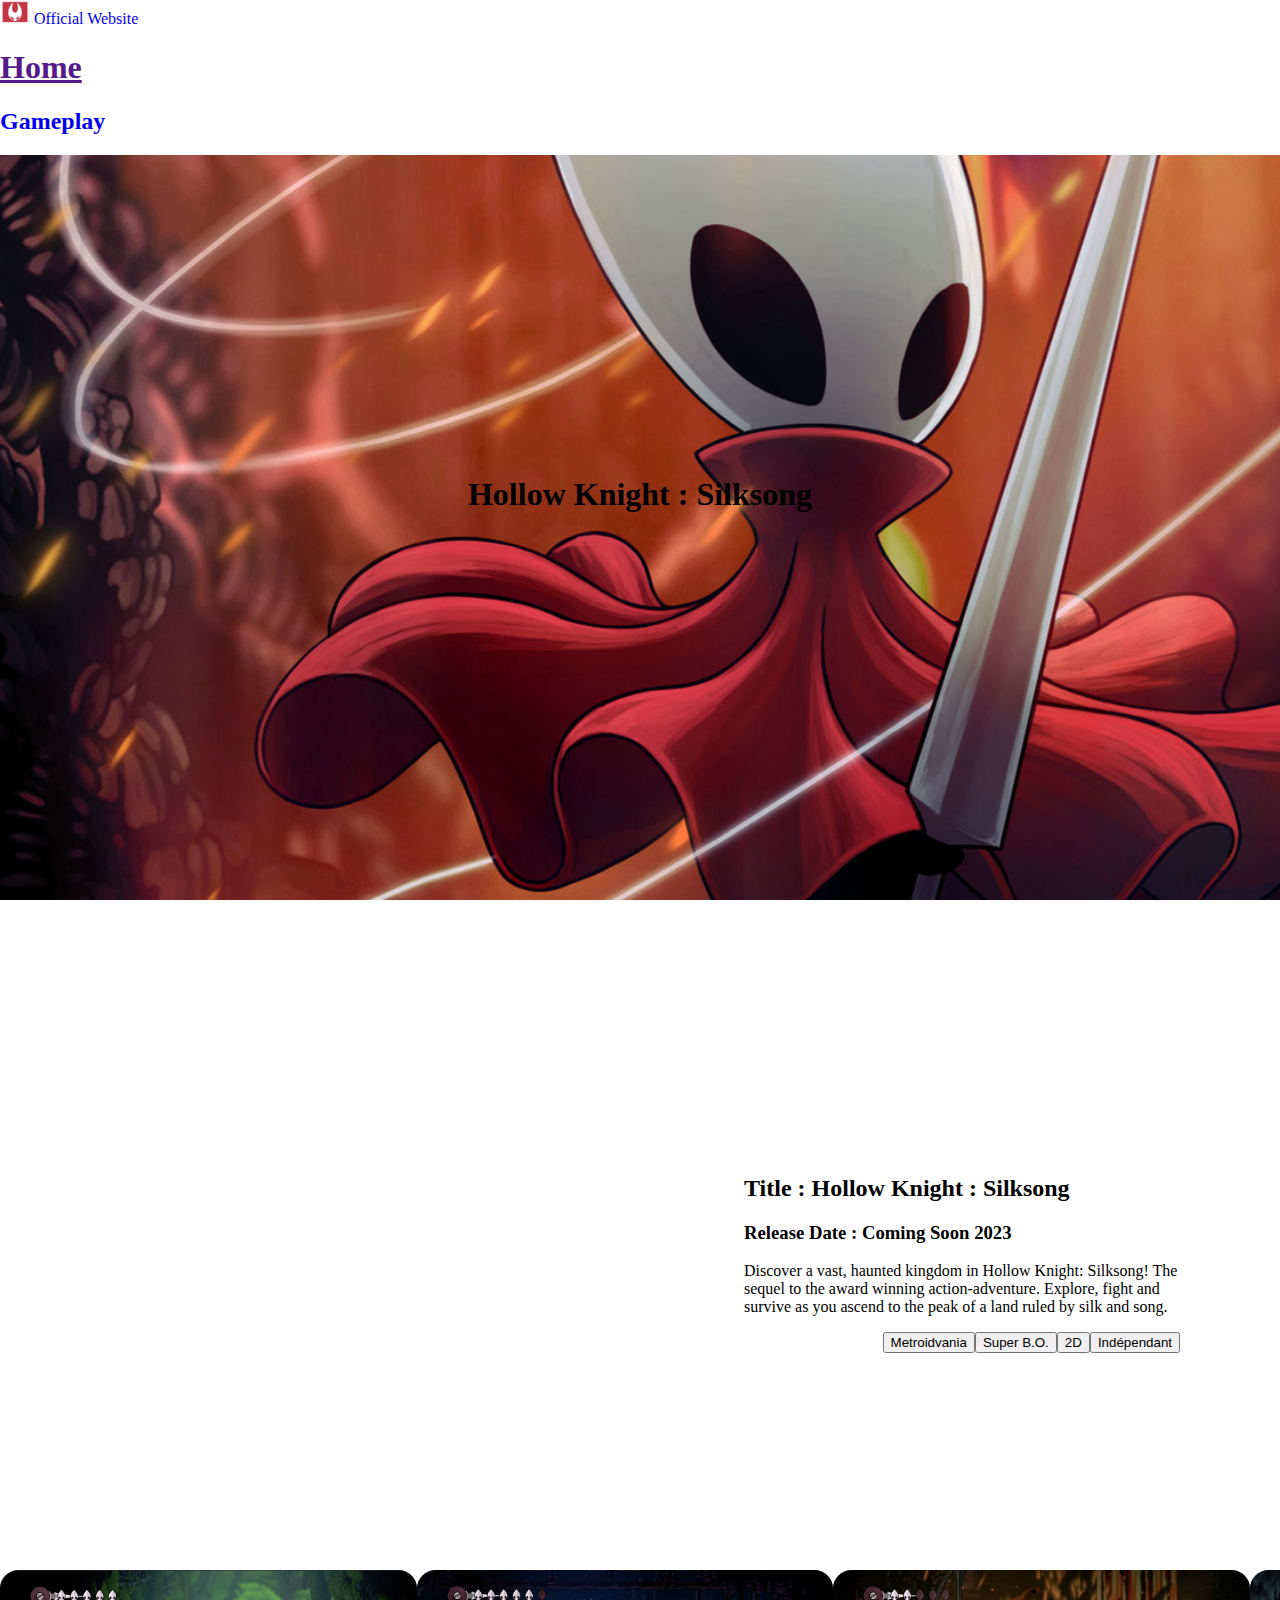
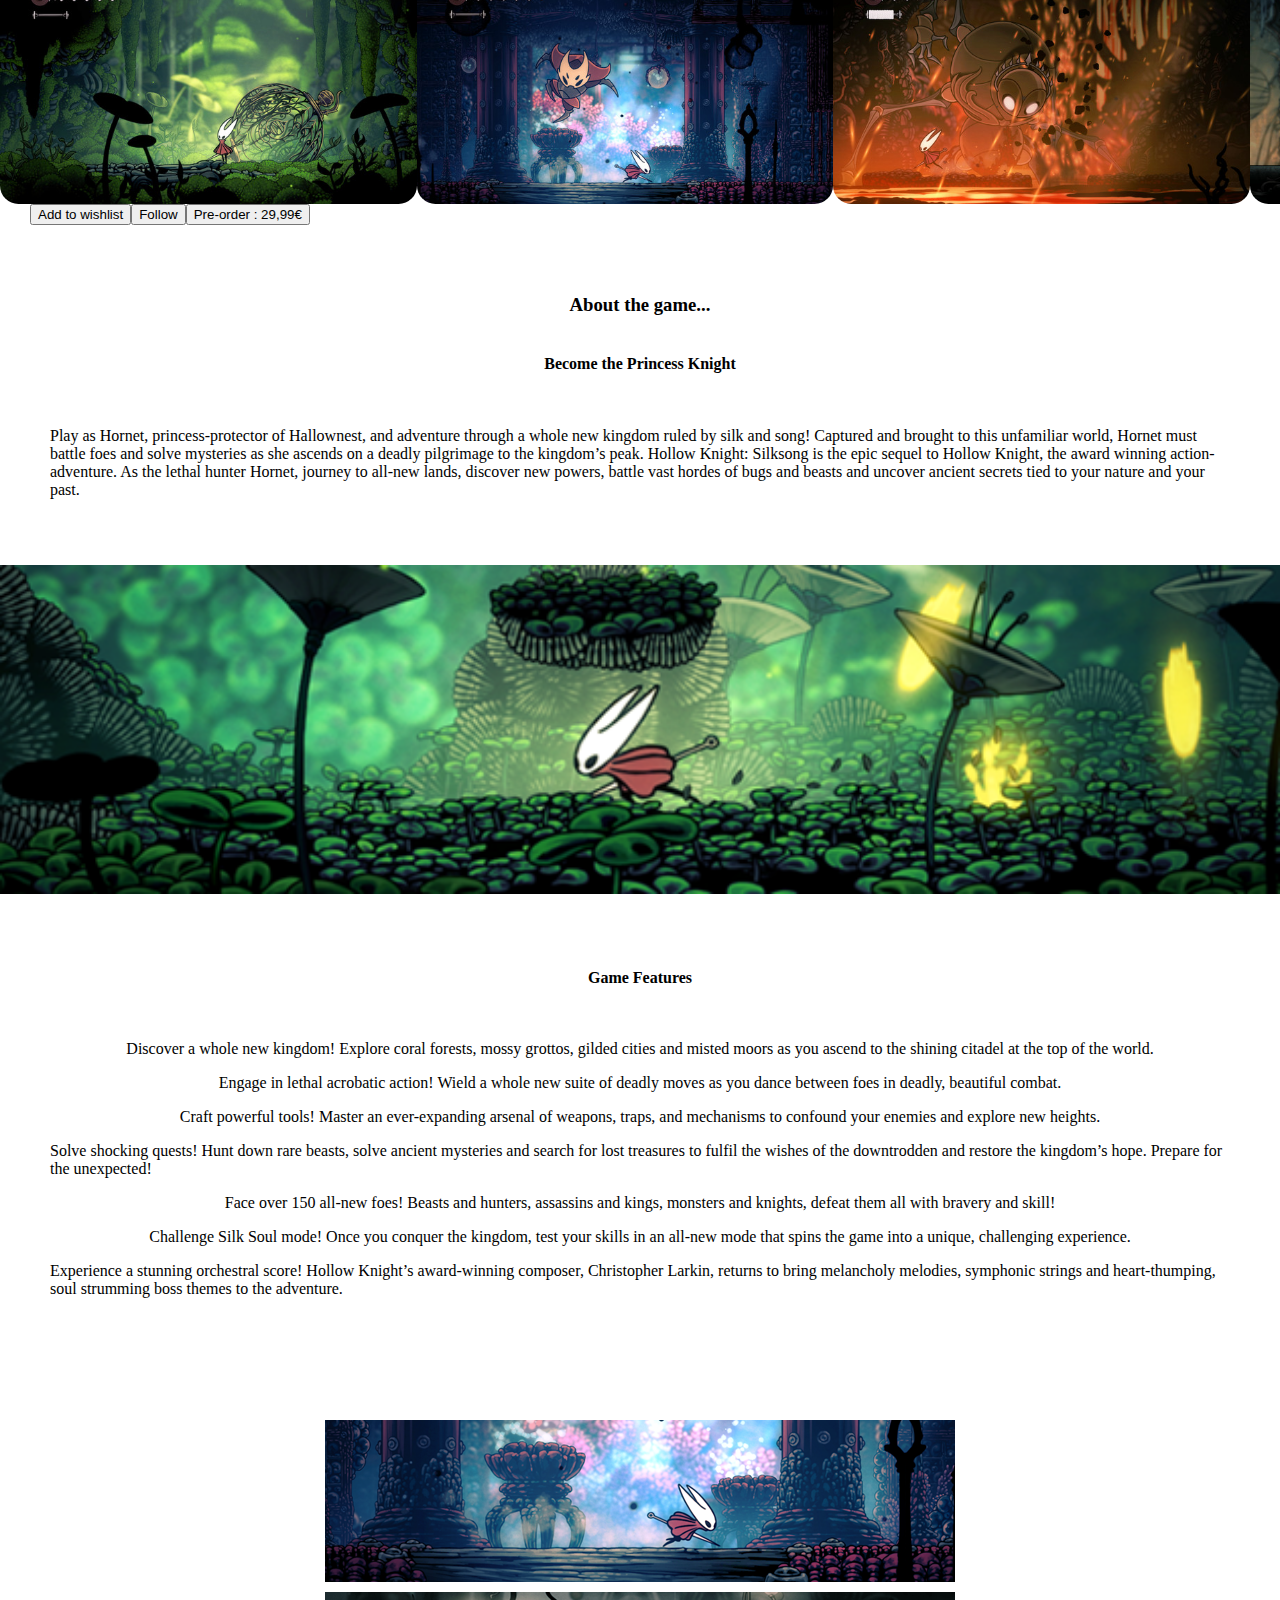
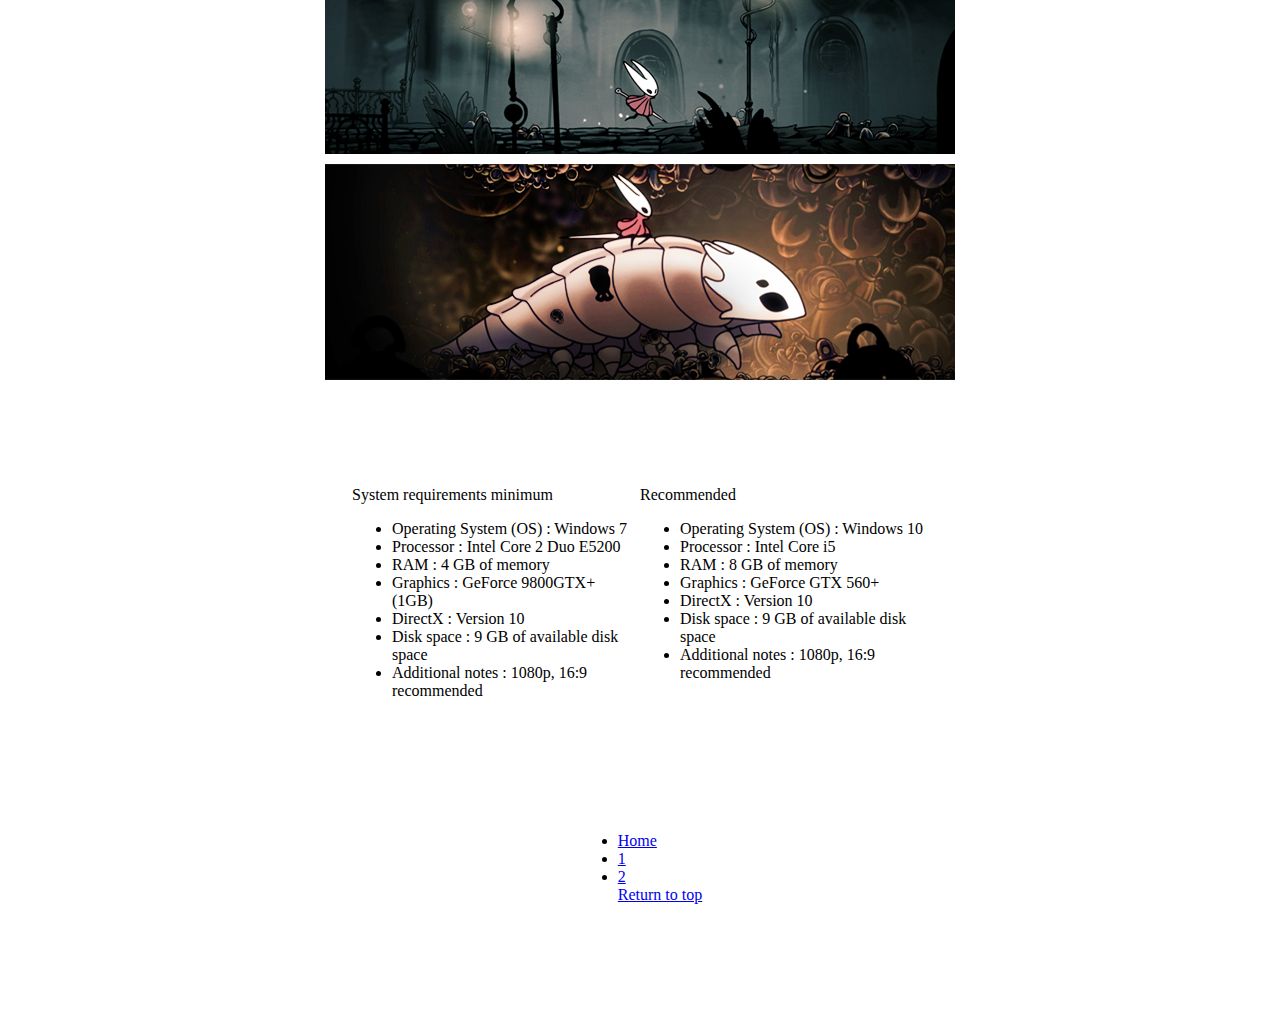
<file: hollowknight.html>
<!DOCTYPE html>
<html lang="en">
<head>
    <meta charset="UTF-8">
    <meta http-equiv="X-UA-Compatible" content="IE=edge">
    <meta name="viewport" content="width=device-width, initial-scale=1.0">
    <title>Hollow Knight : Silksong </title>
    <link href="https://cdn.jsdelivr.net/npm/bootstrap@5.3.0-alpha2/dist/css/bootstrap.min.css" rel="stylesheet" integrity="sha384-aFq/bzH65dt+w6FI2ooMVUpc+21e0SRygnTpmBvdBgSdnuTN7QbdgL+OapgHtvPp" crossorigin="anonymous">
    <link rel="stylesheet" href="https://bootswatch.com/5/vapor/bootstrap.css">
    <link rel="stylesheet" href="hollowknight.css">
</head>
<body>
    <nav class="navbar bg-body-primary">
        <div class="container-fluid">
          <a class="navbar-brand" href="https://hollowknightsilksong.com/">
            <img src="img/icon.png" alt="Logo" width="30" height="24" class="d-inline-block align-text-top">
            Official Website
          </a>
          <div class="menu">
            <a href="">
            <h1>Home</h1>
            </a>
        </div>
        <a href="#gameplay">
            <h2>Gameplay</h2>
        </a>
        </div>
      </nav>

<div class="homepage">
    <div class="comingsoon">
    <h1>Hollow Knight : Silksong</h1>
</div>
</div>

<div class="gameplay" id="gameplay">
    <div class="revealtrailer">
        <iframe width="560" height="315" src="https://www.youtube.com/embed/pFAknD_9U7c" title="YouTube video player" frameborder="0" allow="accelerometer; autoplay; clipboard-write; encrypted-media; gyroscope; picture-in-picture; web-share" allowfullscreen></iframe>
    </div>
    <div class="box">
    <div class="paragraph">
        <h2>Title : Hollow Knight : Silksong</h2>
        <h3>Release Date : Coming Soon 2023</h3>
        <p class="text-start">Discover a vast, haunted kingdom in Hollow Knight: Silksong! The sequel to the award winning action-adventure. Explore, fight and survive as you ascend to the peak of a land ruled by silk and song.</p>
    </div>
    <div class="tags">
        <button type="button" class="btn btn-outline-secondary">Metroidvania</button>
        <button type="button" class="btn btn-outline-secondary">Super B.O.</button>
        <button type="button" class="btn btn-outline-secondary">2D</button>   
        <button type="button" class="btn btn-outline-secondary">Indépendant</button>
    </div> 
    </div>
</div>

<div class="pictures">
    <img src="img/HK1.jpg" class="img-thumbnail" alt="...">
    <img src="img/HK2.jpg" class="img-thumbnail" alt="...">
    <img src="img/HK3.jpg" class="img-thumbnail" alt="...">
    <img src="img/HK4.jpg" class="img-thumbnail" alt="...">
</div>
<div class="buttons">
    <button type="button" class="btn btn-outline-primary">Add to wishlist</button>
    <button type="button" class="btn btn-outline-primary">Follow</button>
    <button type="button" class="btn btn-outline-danger">Pre-order : 29,99€</button>   
</div>

<div class="about">
    <div class="princess">
    <h3>About the game...</h3>
    <p> </p>
    <h4>Become the Princess Knight</h4>
    <p> </p>
    <p> </p>
    <p class="lh-lg">Play as Hornet, princess-protector of Hallownest, and adventure through a whole new kingdom ruled by silk and song! Captured and brought to this unfamiliar world, Hornet must battle foes and solve mysteries as she ascends on a deadly pilgrimage to the kingdom’s peak. Hollow Knight: Silksong is the epic sequel to Hollow Knight, the award winning action-adventure. As the lethal hunter Hornet, journey to all-new lands, discover new powers, battle vast hordes of bugs and beasts and uncover ancient secrets tied to your nature and your past.</p>
</div>
    <img src="img/hk5.png" class="img-fluid" alt="...">
    <div class="features">
    <h4>Game Features</h4>
    <p> </p>
    <p> </p>
    <p class="lh-1">Discover a whole new kingdom! Explore coral forests, mossy grottos, gilded cities and misted moors as you ascend to the shining citadel at the top of the world.</p>
    <p class="lh-1">Engage in lethal acrobatic action! Wield a whole new suite of deadly moves as you dance between foes in deadly, beautiful combat.</p>
    <p class="lh-1">Craft powerful tools! Master an ever-expanding arsenal of weapons, traps, and mechanisms to confound your enemies and explore new heights.</p>
    <p class="lh-1">Solve shocking quests! Hunt down rare beasts, solve ancient mysteries and search for lost treasures to fulfil the wishes of the downtrodden and restore the kingdom’s hope. Prepare for the unexpected!</p>
    <p class="lh-1">Face over 150 all-new foes! Beasts and hunters, assassins and kings, monsters and knights, defeat them all with bravery and skill!</p>
    <p class="lh-1">Challenge Silk Soul mode! Once you conquer the kingdom, test your skills in an all-new mode that spins the game into a unique, challenging experience.</p>
    <p class="lh-1">Experience a stunning orchestral score! Hollow Knight’s award-winning composer, Christopher Larkin, returns to bring melancholy melodies, symphonic strings and heart-thumping, soul strumming boss themes to the adventure.</p>
    </div>
</div>

<div class="gallery">
    <img src="img/hk6.png" class="img-fluids" alt="...">
    <img src="img/hk7.png" class="img-fluids" alt="...">
    <img src="img/hk8.png" class="img-fluids" alt="...">
    <img src="img/hk9.png" class="img-fluids" alt="...">
    <img src="img/hk6.png" class="img-fluids" alt="...">
</div>

<div class="cards">

    <div class="card" style="width: 18rem;">
        <div class="card-header">
            System requirements minimum
        </div>
        <ul class="list-group list-group-flush">
          <li class="list-group-item">Operating System (OS) : Windows 7</li>
          <li class="list-group-item">Processor : Intel Core 2 Duo E5200</li>
          <li class="list-group-item">RAM : 4 GB of memory</li>
          <li class="list-group-item">Graphics : GeForce 9800GTX+ (1GB)</li>
          <li class="list-group-item">DirectX : Version 10</li>
          <li class="list-group-item">Disk space : 9 GB of available disk space</li>
          <li class="list-group-item">Additional notes : 1080p, 16:9 recommended</li>
        </ul>
      </div>
      <div class="card" style="width: 18rem;">
        <div class="card-header">
            Recommended
        </div>
        <ul class="list-group list-group-flush">
          <li class="list-group-item">Operating System (OS) : Windows 10</li>
          <li class="list-group-item">Processor : Intel Core i5</li>
          <li class="list-group-item">RAM : 8 GB of memory</li>
          <li class="list-group-item">Graphics : GeForce GTX 560+</li>
          <li class="list-group-item">DirectX : Version 10</li>
          <li class="list-group-item">Disk space : 9 GB of available disk space</li>
          <li class="list-group-item">Additional notes : 1080p, 16:9 recommended</li>
        </ul>
      </div> 
    </div>

<div class="numbers">
    <nav aria-label="...">
        <ul class="pagination">
          <li class="page-item">
            <a class="page-link"href="index.html#cards">Home</a>
          </li>
          <li class="page-item active" aria-current="page">
            <a class="page-link" href="#">1</a>
          </li>
          <li class="page-item" aria-current="page">
            <a class="page-link" href="haveanicedeath.html">2</a>
          </li>
            <a class="page-link" href="#header">Return to top</a>
          </li>
        </ul>
      </nav>
</div>
    

    <script src="https://cdn.jsdelivr.net/npm/bootstrap@5.3.0-alpha2/dist/js/bootstrap.bundle.min.js" integrity="sha384-qKXV1j0HvMUeCBQ+QVp7JcfGl760yU08IQ+GpUo5hlbpg51QRiuqHAJz8+BrxE/N" crossorigin="anonymous"></script>   
</body>
</html>
</file>
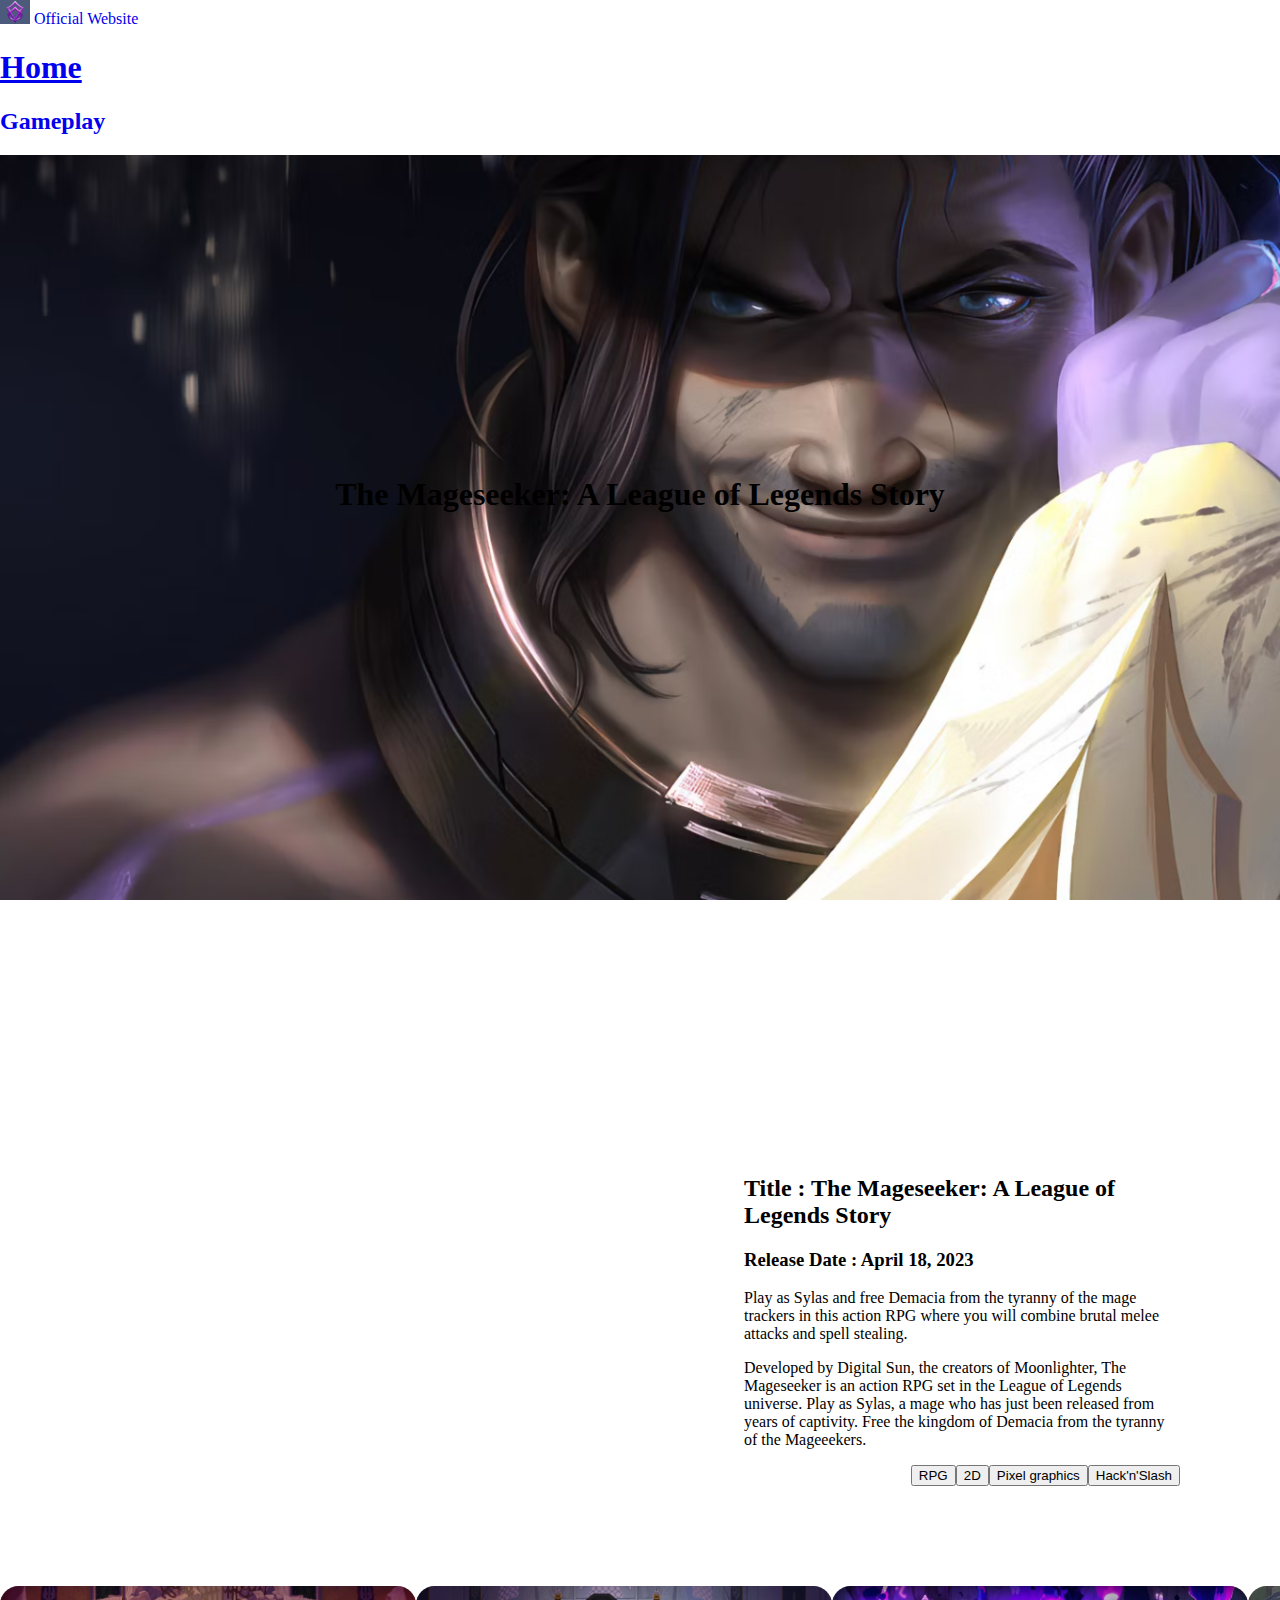
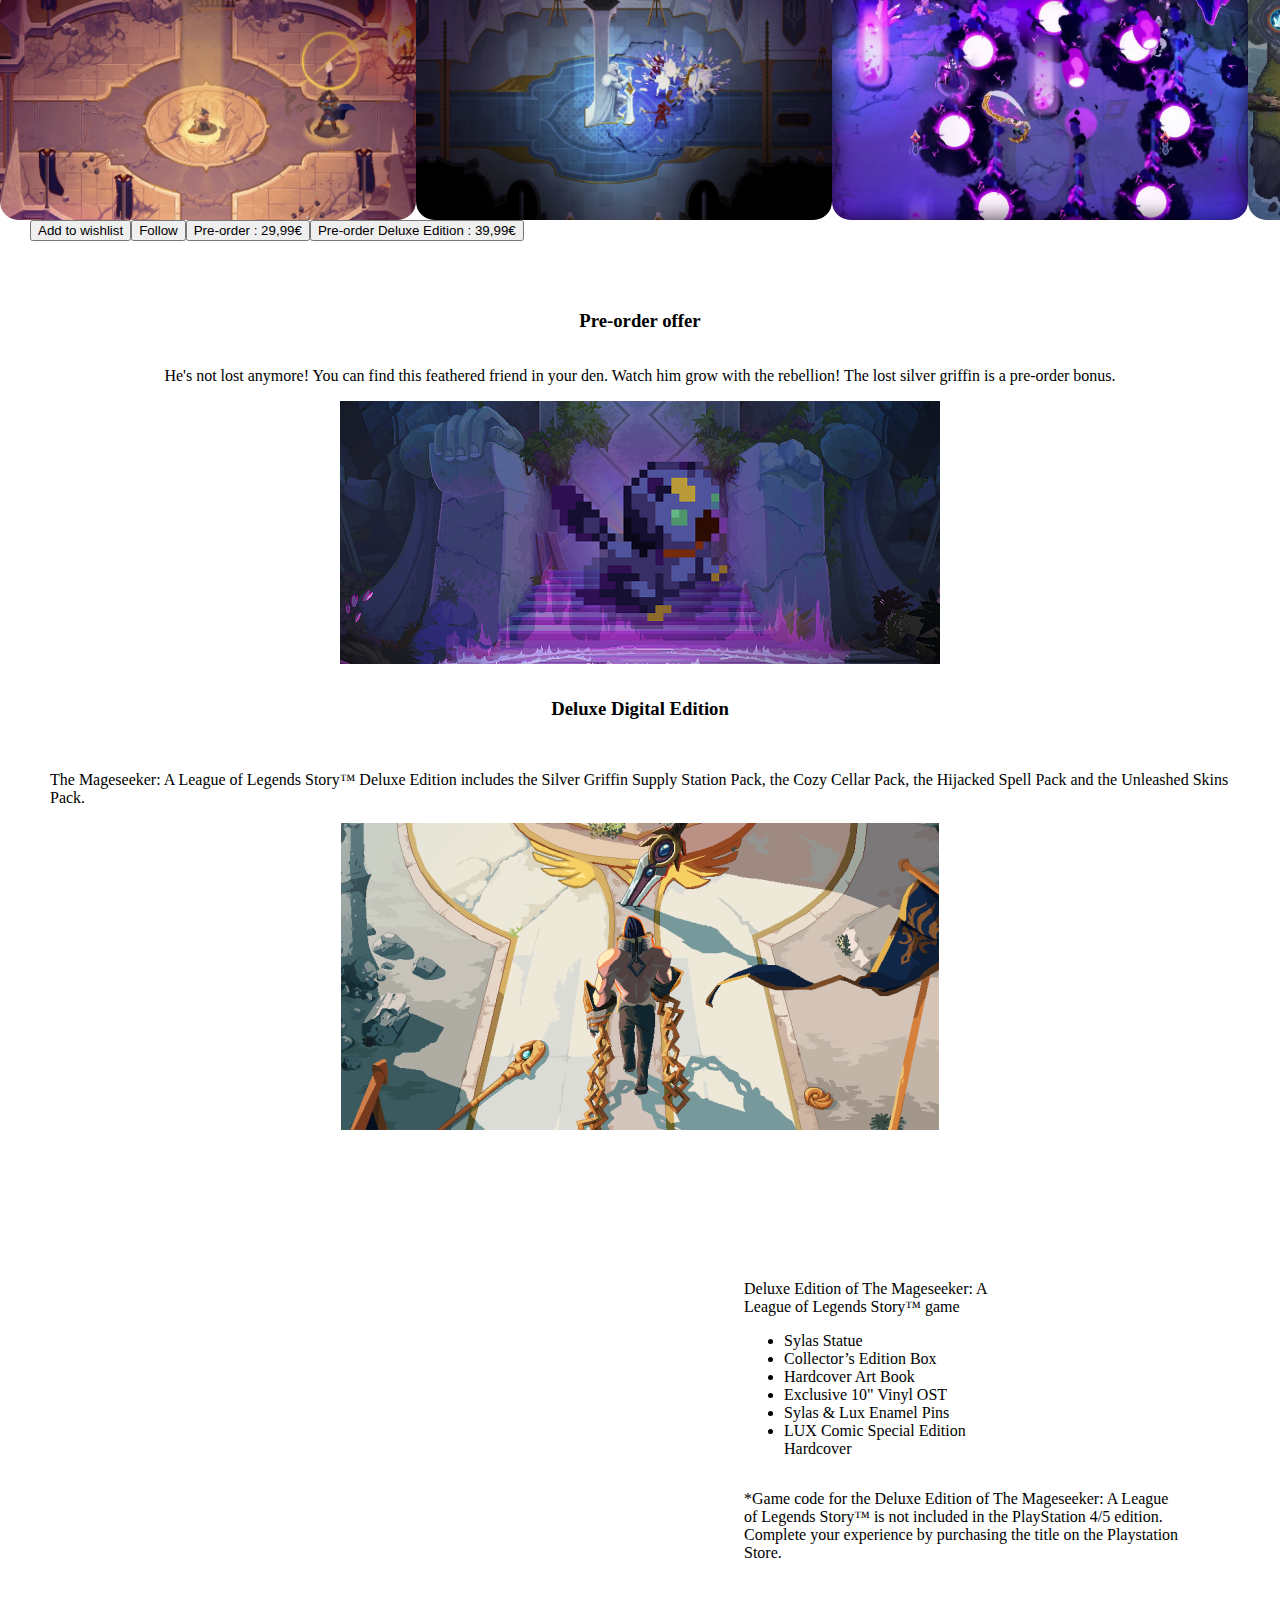
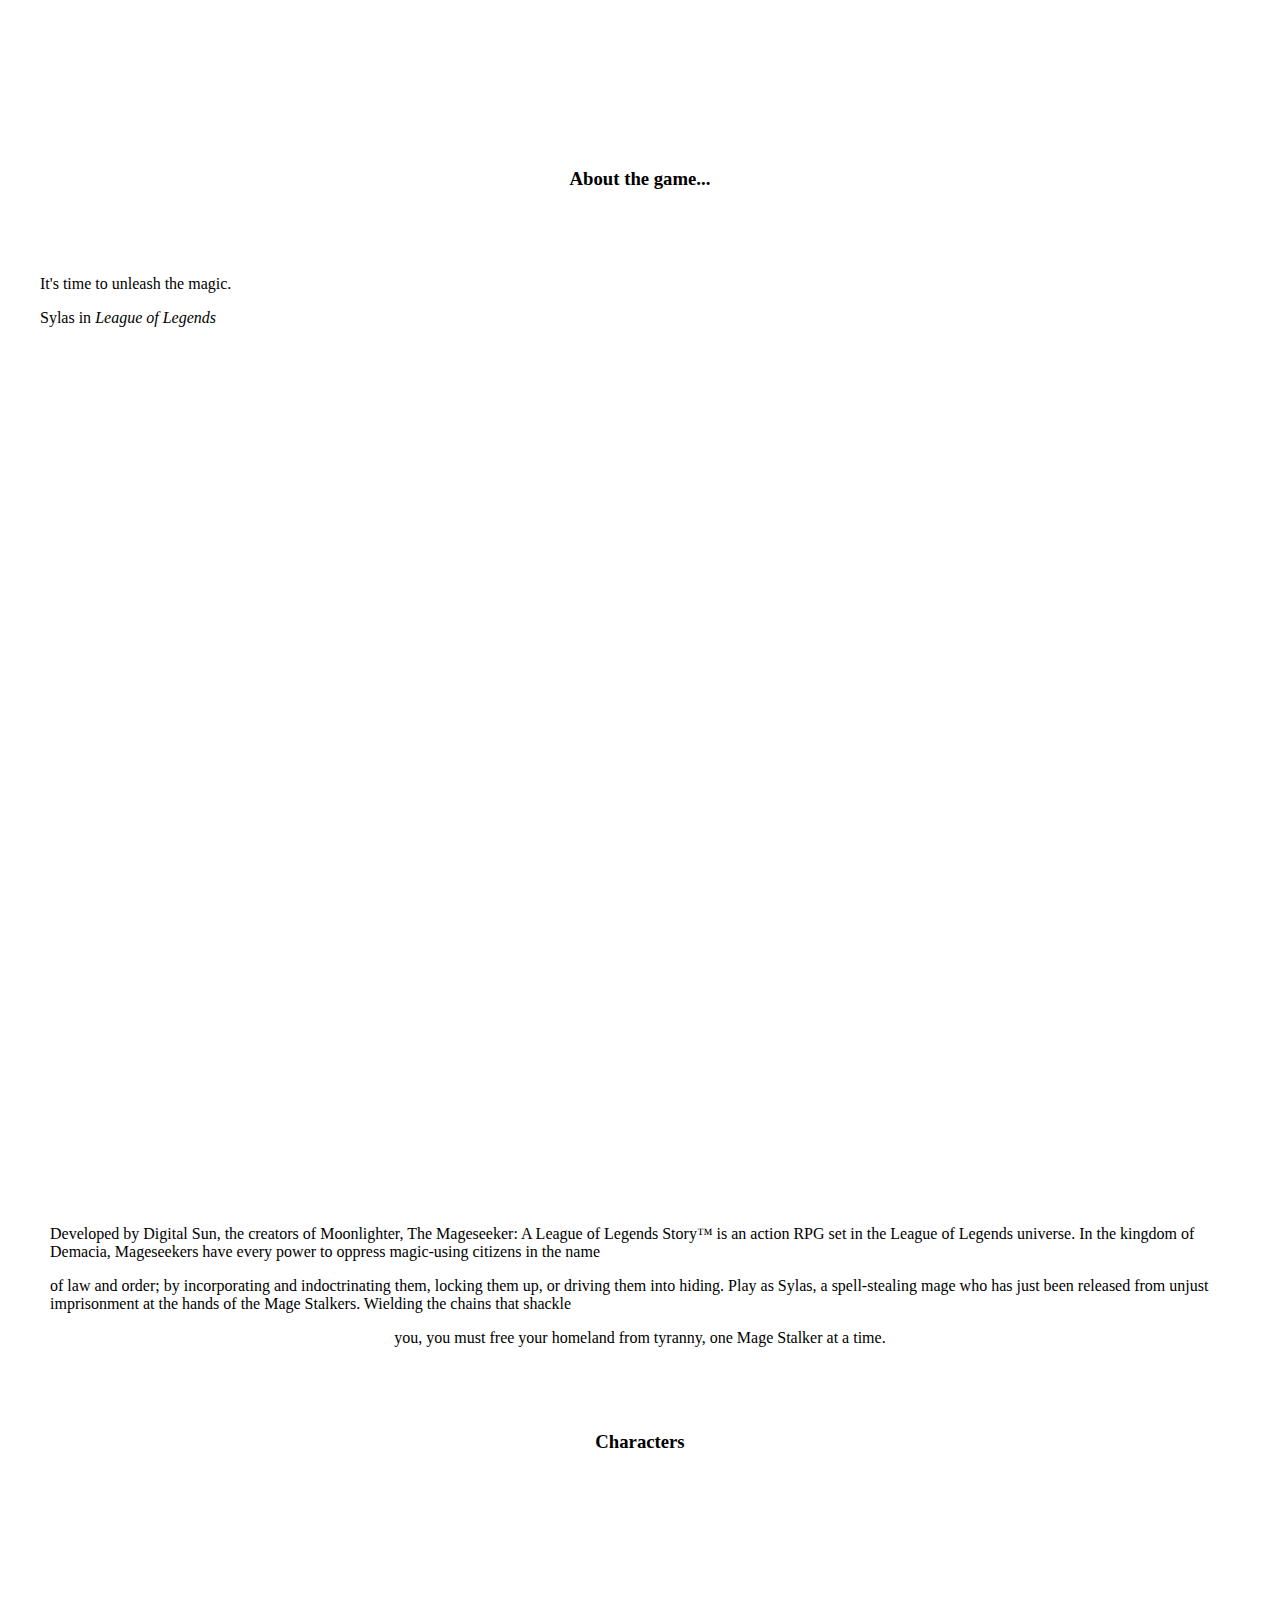
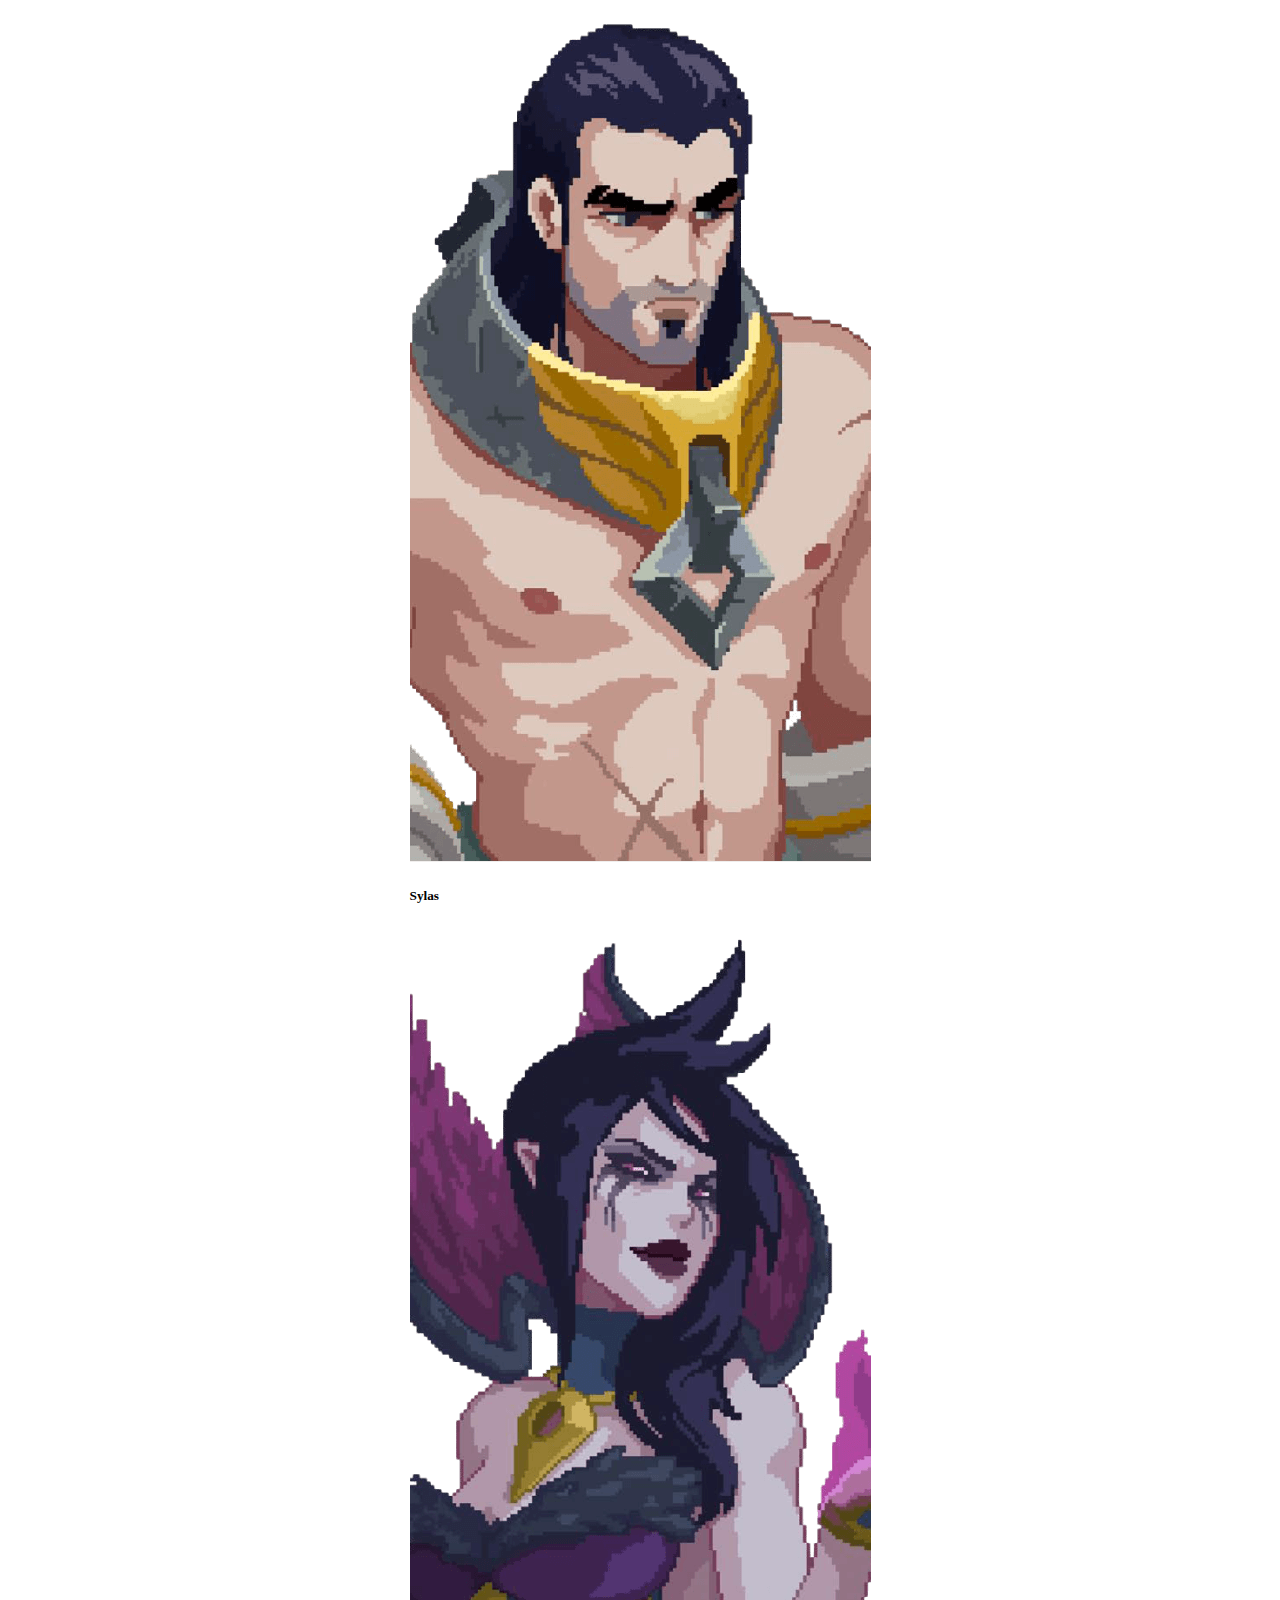
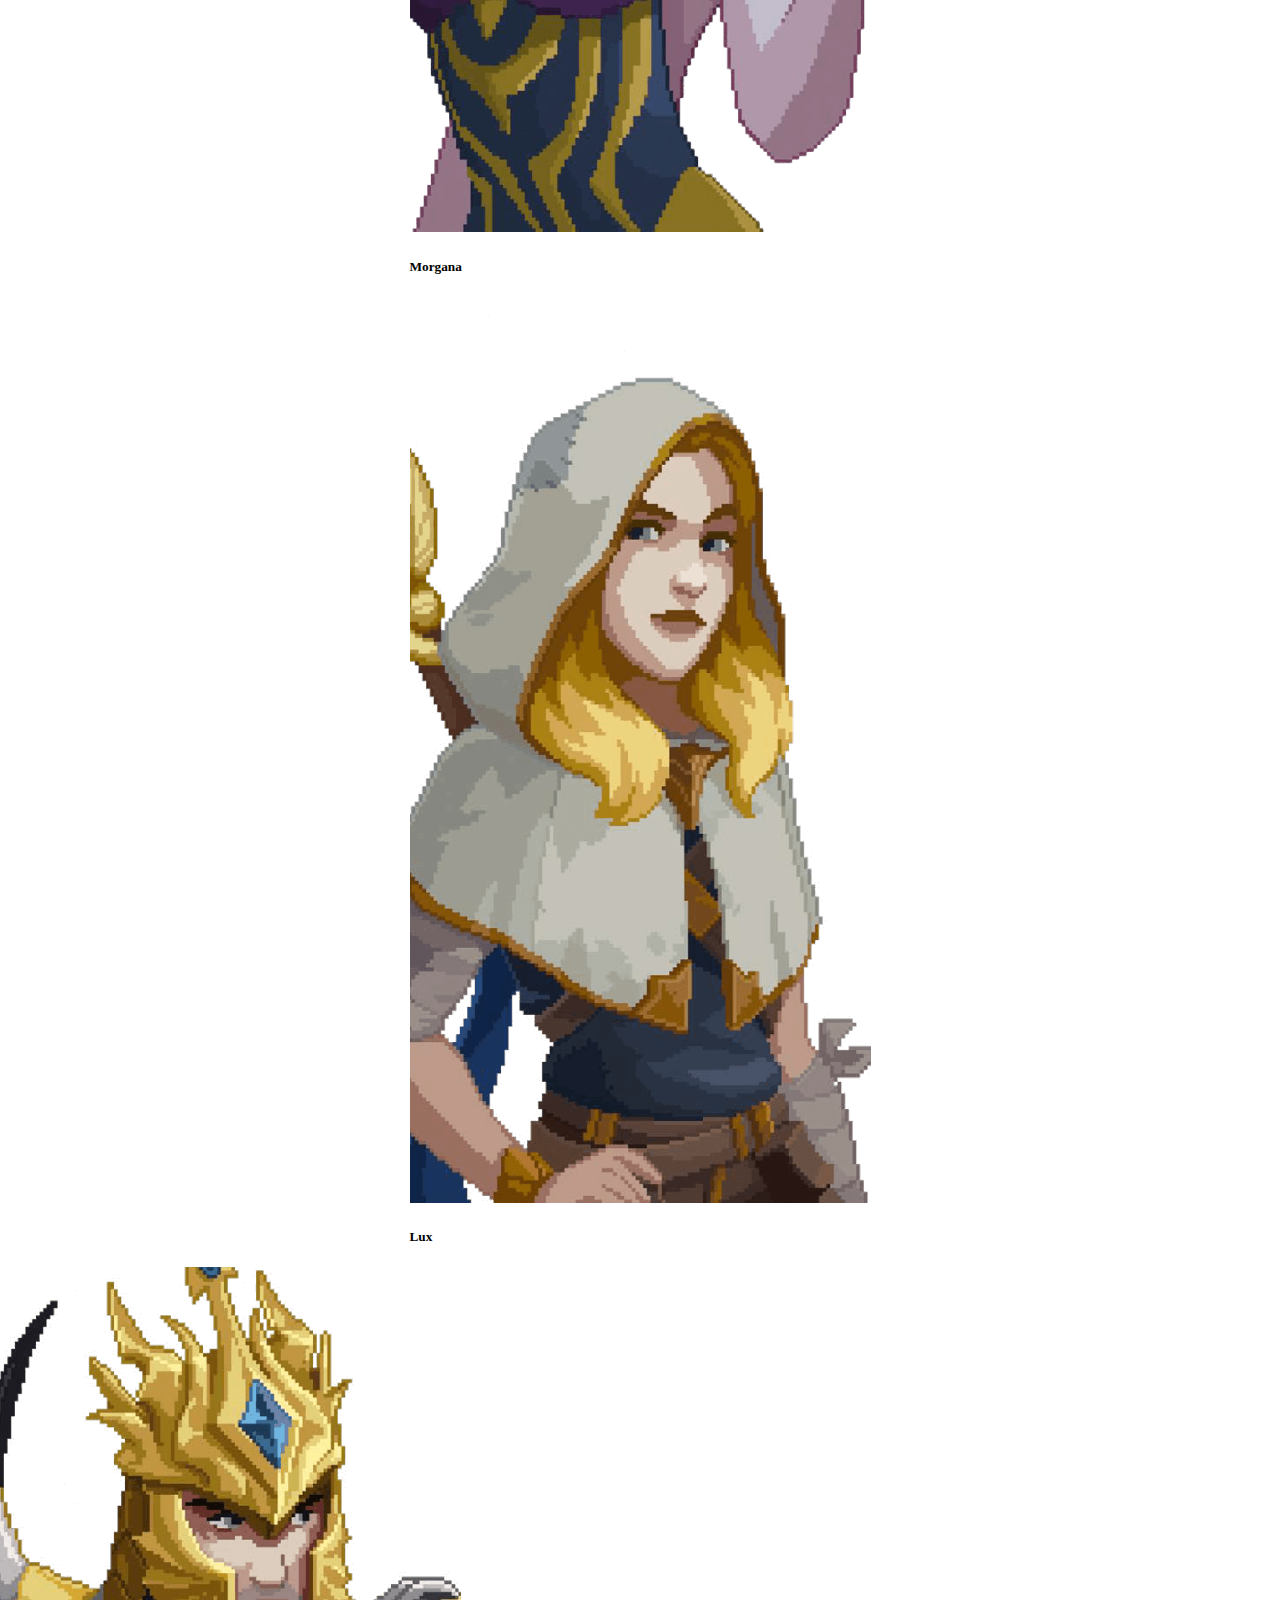
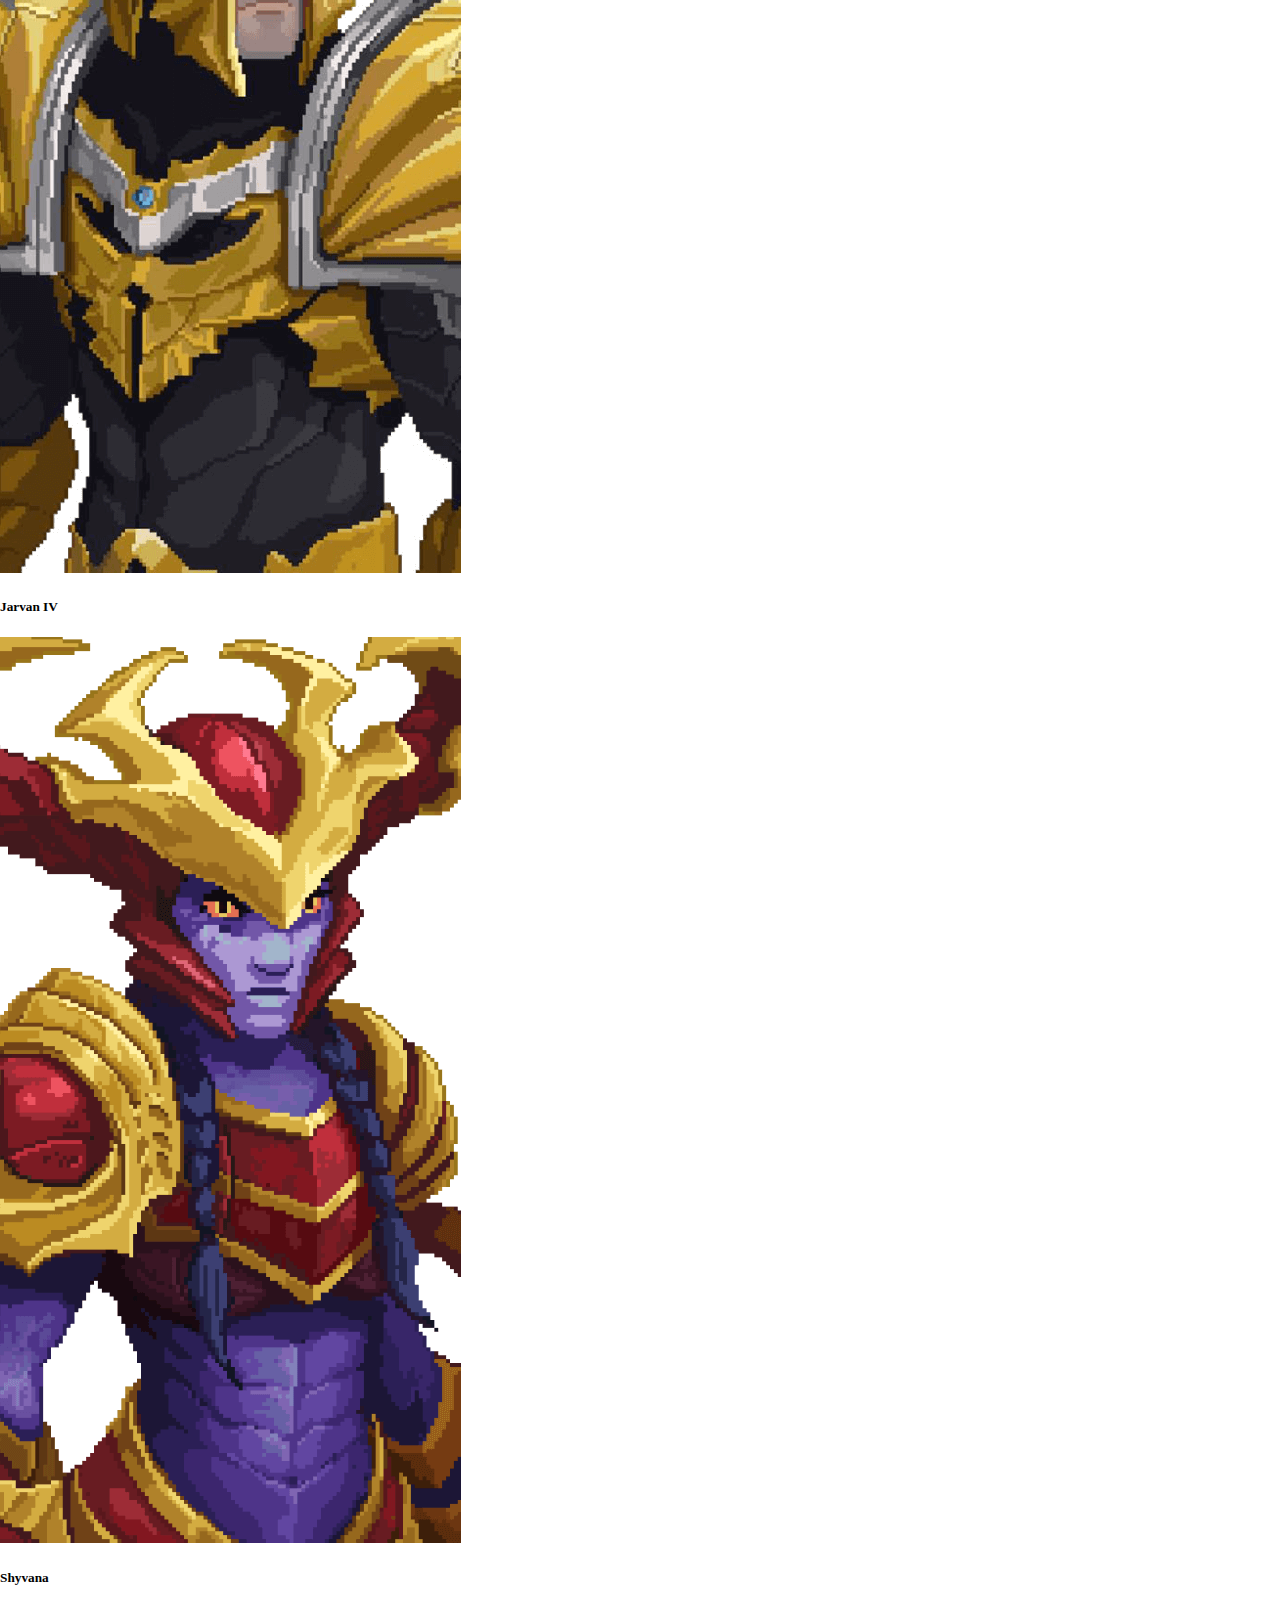
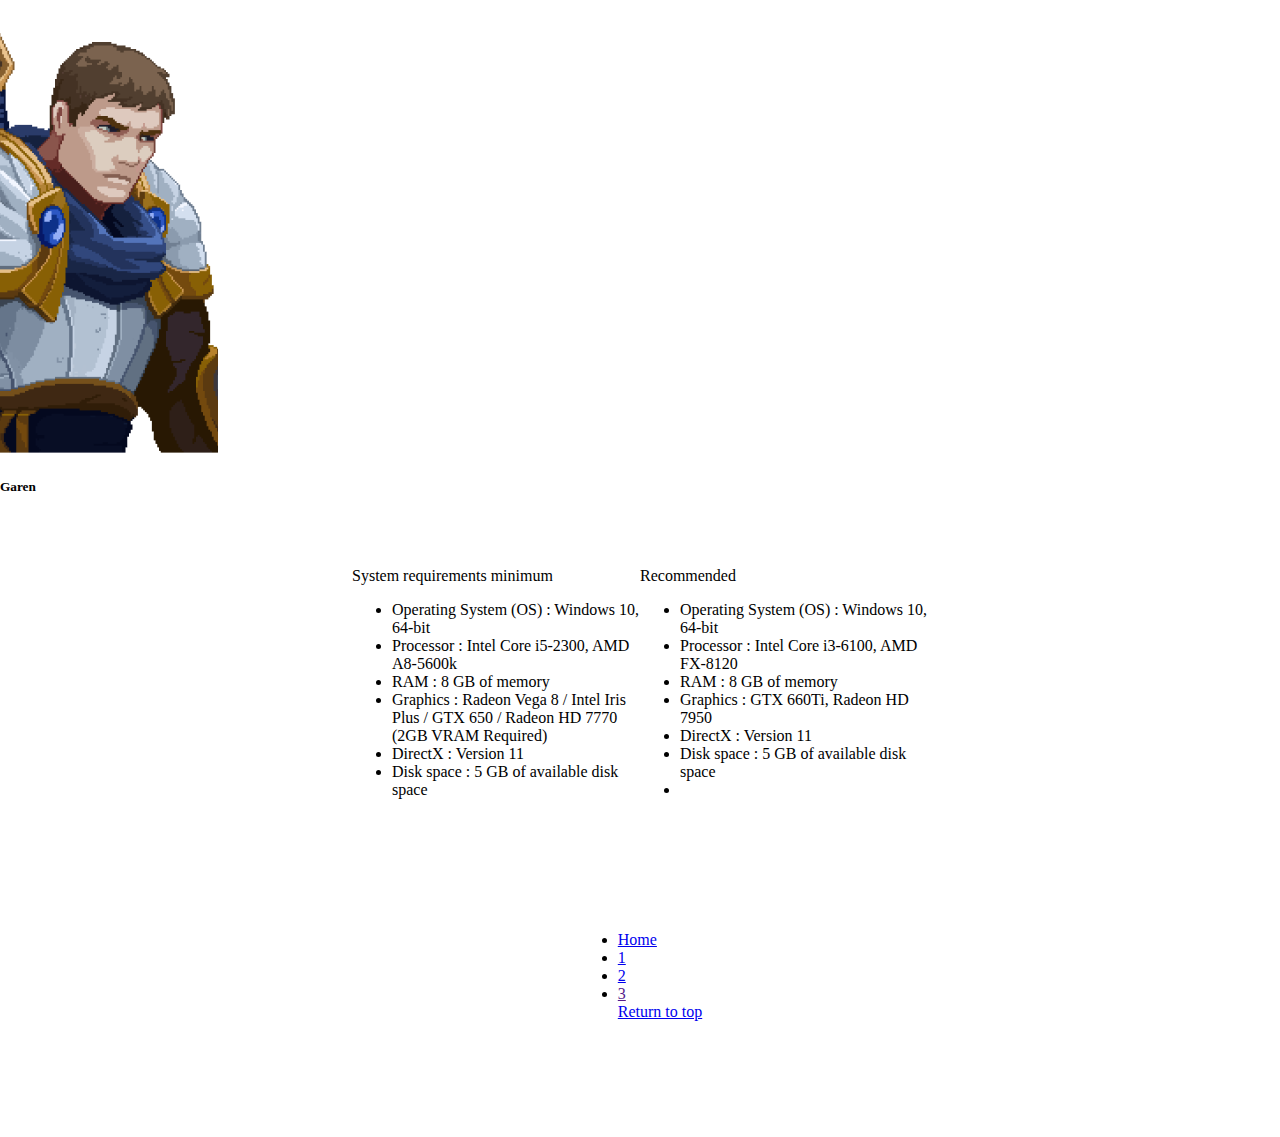
<file: mageseeker.html>
<!DOCTYPE html>
<html lang="en">
<head>
    <meta charset="UTF-8">
    <meta http-equiv="X-UA-Compatible" content="IE=edge">
    <meta name="viewport" content="width=device-width, initial-scale=1.0">
    <title>The Mageseeker: A League of Legends Story </title>
    <link href="https://cdn.jsdelivr.net/npm/bootstrap@5.3.0-alpha2/dist/css/bootstrap.min.css" rel="stylesheet" integrity="sha384-aFq/bzH65dt+w6FI2ooMVUpc+21e0SRygnTpmBvdBgSdnuTN7QbdgL+OapgHtvPp" crossorigin="anonymous">
    <link rel="stylesheet" href="https://bootswatch.com/5/vapor/bootstrap.css">
    <link rel="stylesheet" href="mageseeker.css">
</head>
<body>
    <nav class="navbar bg-body-primary" id="header">
        <div class="container-fluid">
          <a class="navbar-brand" href="https://www.themageseeker.com/fr-fr/">
            <img src="img/iconlol.png" alt="Logo" width="30" height="24" class="d-inline-block align-text-top">
            Official Website
          </a>
          <div class="menu">
            <a href="index.html">
            <h1>Home</h1>
            </a>
        </div>
        <a href="#gameplay">
            <h2>Gameplay</h2>
        </a>
        </div>
      </nav>

<div class="homepage">
    <div class="comingsoon">
    <h1>The Mageseeker: A League of Legends Story</h1>
</div>
</div>

<div class="gameplay" id="gameplay">
    <div class="revealtrailer">
        <iframe width="560" height="315" src="https://www.youtube.com/embed/-KHMMMHvDdM" title="YouTube video player" frameborder="0" allow="accelerometer; autoplay; clipboard-write; encrypted-media; gyroscope; picture-in-picture; web-share" allowfullscreen></iframe>
    </div>
    <div class="box">
    <div class="paragraph">
        <h2>Title : The Mageseeker: A League of Legends Story</h2>
        <h3>Release Date : April 18, 2023</h3>
        <p>Play as Sylas and free Demacia from the tyranny of the mage trackers in this action RPG where you will combine brutal melee attacks and spell stealing.</p>
        <p class="text-start">Developed by Digital Sun, the creators of Moonlighter, The Mageseeker is an action RPG set in the League of Legends universe. Play as Sylas, a mage who has just been released from years of captivity. Free the kingdom of Demacia from the tyranny of the Mageeekers.</p>
    </div>
    <div class="tags">
        <button type="button" class="btn btn-outline-secondary">RPG</button>
        <button type="button" class="btn btn-outline-secondary">2D</button>
        <button type="button" class="btn btn-outline-secondary">Pixel graphics</button>   
        <button type="button" class="btn btn-outline-secondary">Hack'n'Slash</button>
    </div> 
    </div>
</div>

<div class="pictures">
    <img src="img/lol1.png" class="img-thumbnail" alt="gameplay sylas">
    <img src="img/lol2.jpg" class="img-thumbnail" alt="gameplay sylas">
    <img src="img/lol3.png" class="img-thumbnail" alt="gameplay sylas">
    <img src="img/lol4.png" class="img-thumbnail" alt="gameplay sylas">
</div>
<div class="buttons">
    <button type="button" class="btn btn-outline-primary">Add to wishlist</button>
    <button type="button" class="btn btn-outline-primary">Follow</button>
    <button type="button" class="btn btn-outline-danger">Pre-order : 29,99€</button>
    <button type="button" class="btn btn-outline-danger">Pre-order Deluxe Edition : 39,99€</button>      
</div>

<div class="about">
    <div class="princess">
    <h3>Pre-order offer</h3>
    <p> </p>
    <p>He's not lost anymore! You can find this feathered friend in your den. Watch him grow with the rebellion! The lost silver griffin is a pre-order bonus.</p>
    <div class="griffin">
        <img src="img/lol5.png" alt="lost griffin">
    </div>
    <p> </p>
    <h3>Deluxe Digital Edition</h3>
    <p> </p>
    <p> </p>
    <p class="lh-lg">The Mageseeker: A League of Legends Story™ Deluxe Edition includes the Silver Griffin Supply Station Pack, the Cozy Cellar Pack, the Hijacked Spell Pack and the Unleashed Skins Pack.</p>
    <div class="griffin">
        <img src="img/lol6.png" alt="lost griffin">
    </div>
</div>
<div class="collector">
    <div class="videocollector">
    <iframe width="560" height="315" src="https://www.youtube.com/embed/m0EUTucLydY" title="YouTube video player" frameborder="0" allow="accelerometer; autoplay; clipboard-write; encrypted-media; gyroscope; picture-in-picture; web-share" allowfullscreen></iframe>
    </div>
    <div class="box2">
        <div class="card" style="width: 18rem;">
            <div class="card-header">
                Deluxe Edition of The Mageseeker: A League of Legends Story™ game
            </div>
        <ul class="list-group list-group-flush">
          <li class="list-group-item">Sylas Statue</li>
          <li class="list-group-item">Collector’s Edition Box</li>
          <li class="list-group-item">Hardcover Art Book</li>
          <li class="list-group-item">Exclusive 10" Vinyl OST</li>
          <li class="list-group-item">Sylas & Lux Enamel Pins</li>
          <li class="list-group-item">LUX Comic Special Edition Hardcover</li>
        </ul>
      </div>
    <div class="textcollector">
      <p>*Game code for the Deluxe Edition of The Mageseeker: A League of Legends Story™ is not included in the PlayStation 4/5 edition. Complete your experience by purchasing the title on the Playstation Store.</p>
    </div>
    </div>
    </div>
<div class="princess">
    <h3>About the game...</h3>
</div>
</div>

<div class="pitch">
    <div class="card text-bg-secondary" id="quote">
        <div class="card-body">
          <blockquote class="blockquote mb-0">
            <p>It's time to unleash the magic.</p>
            <footer class="blockquote-footer">Sylas in <cite title="Source Title">League of Legends</cite></footer>
          </blockquote>
        </div>
      </div>
    </div>
</div>

<div class="princess">
    <p>Developed by Digital Sun, the creators of Moonlighter, The Mageseeker: A League of Legends Story™ is an action RPG set in the League of Legends universe. In the kingdom of Demacia, Mageseekers have every power to oppress magic-using citizens in the name</p>
    <p>of law and order; by incorporating and indoctrinating them, locking them up, or driving them into hiding. Play as Sylas, a spell-stealing mage who has just been released from unjust imprisonment at the hands of the Mage Stalkers. Wielding the chains that shackle</p>    
    <p>you, you must free your homeland from tyranny, one Mage Stalker at a time.</p>
    <div class="princess">
      <h3>Characters</h3>
    </div>
</div> 

<div class="characters">
<div class="card-group">
  <div class="card">
    <img src="img/Sylas.png" class="card-img-top" alt="sylas">
    <div class="card-body">
      <h5 class="card-title">Sylas</h5>
    </div>
  </div>
  <div class="card">
    <img src="img/Morgana.png" class="card-img-top" alt="morgana">
    <div class="card-body">
      <h5 class="card-title">Morgana</h5>
    </div>
  </div>
  <div class="card">
    <img src="img/Lux.png" class="card-img-top" alt="lux">
    <div class="card-body">
      <h5 class="card-title">Lux</h5>
    </div>
  </div>
</div>
</div>

<div class="card-group">
  <div class="card">
    <img src="img/Jarvan.png" class="card-img-top" alt="jarvan">
    <div class="card-body">
      <h5 class="card-title">Jarvan IV</h5>
    </div>
  </div>
  <div class="card">
    <img src="img/Shyvana_2.png" class="card-img-top" alt="shyavana">
    <div class="card-body">
      <h5 class="card-title">Shyvana</h5>
    </div>
  </div>
  <div class="card">
    <img src="img/Garen.png" class="card-img-top" alt="garen">
    <div class="card-body">
      <h5 class="card-title">Garen</h5>
    </div>
  </div>
</div>

<div class="cards">

    <div class="card" style="width: 18rem;">
        <div class="card-header">
            System requirements minimum
        </div>
        <ul class="list-group list-group-flush">
          <li class="list-group-item">Operating System (OS) : Windows 10, 64-bit</li>
          <li class="list-group-item">Processor : Intel Core i5-2300, AMD A8-5600k</li>
          <li class="list-group-item">RAM : 8 GB of memory</li>
          <li class="list-group-item">Graphics : Radeon Vega 8 / Intel Iris Plus / GTX 650 / Radeon HD 7770 (2GB VRAM Required)</li>
          <li class="list-group-item">DirectX : Version 11</li>
          <li class="list-group-item">Disk space : 5 GB of available disk space</li>
        </ul>
      </div>
      <div class="card" style="width: 18rem;">
        <div class="card-header">
            Recommended
        </div>
        <ul class="list-group list-group-flush">
          <li class="list-group-item">Operating System (OS) : Windows 10, 64-bit</li>
          <li class="list-group-item">Processor : Intel Core i3-6100, AMD FX-8120</li>
          <li class="list-group-item">RAM : 8 GB of memory</li>
          <li class="list-group-item">Graphics : GTX 660Ti, Radeon HD 7950</li>
          <li class="list-group-item">DirectX : Version 11</li>
          <li class="list-group-item">Disk space : 5 GB of available disk space</li>
          <li class="list-group-item">     </li>
        </ul>
      </div> 
    </div>

<div class="numbers">
    <nav aria-label="...">
        <ul class="pagination">
          <li class="page-item">
            <a class="page-link"href="index.html#cards">Home</a>
          </li>
          <li class="page-item" aria-current="page">
            <a class="page-link" href="hollowknight.html">1</a>
          </li>
          <li class="page-item" aria-current="page">
            <a class="page-link" href="haveanicedeath.html">2</a>
          </li>
          <li class="page-item active" aria-current="page">
            <a class="page-link" href="">3</a>
          </li>
            <a class="page-link" href="#header">Return to top</a>
          </li>
        </ul>
      </nav>
</div>
    

    <script src="https://cdn.jsdelivr.net/npm/bootstrap@5.3.0-alpha2/dist/js/bootstrap.bundle.min.js" integrity="sha384-qKXV1j0HvMUeCBQ+QVp7JcfGl760yU08IQ+GpUo5hlbpg51QRiuqHAJz8+BrxE/N" crossorigin="anonymous"></script>   
</body>
</html>
</file>
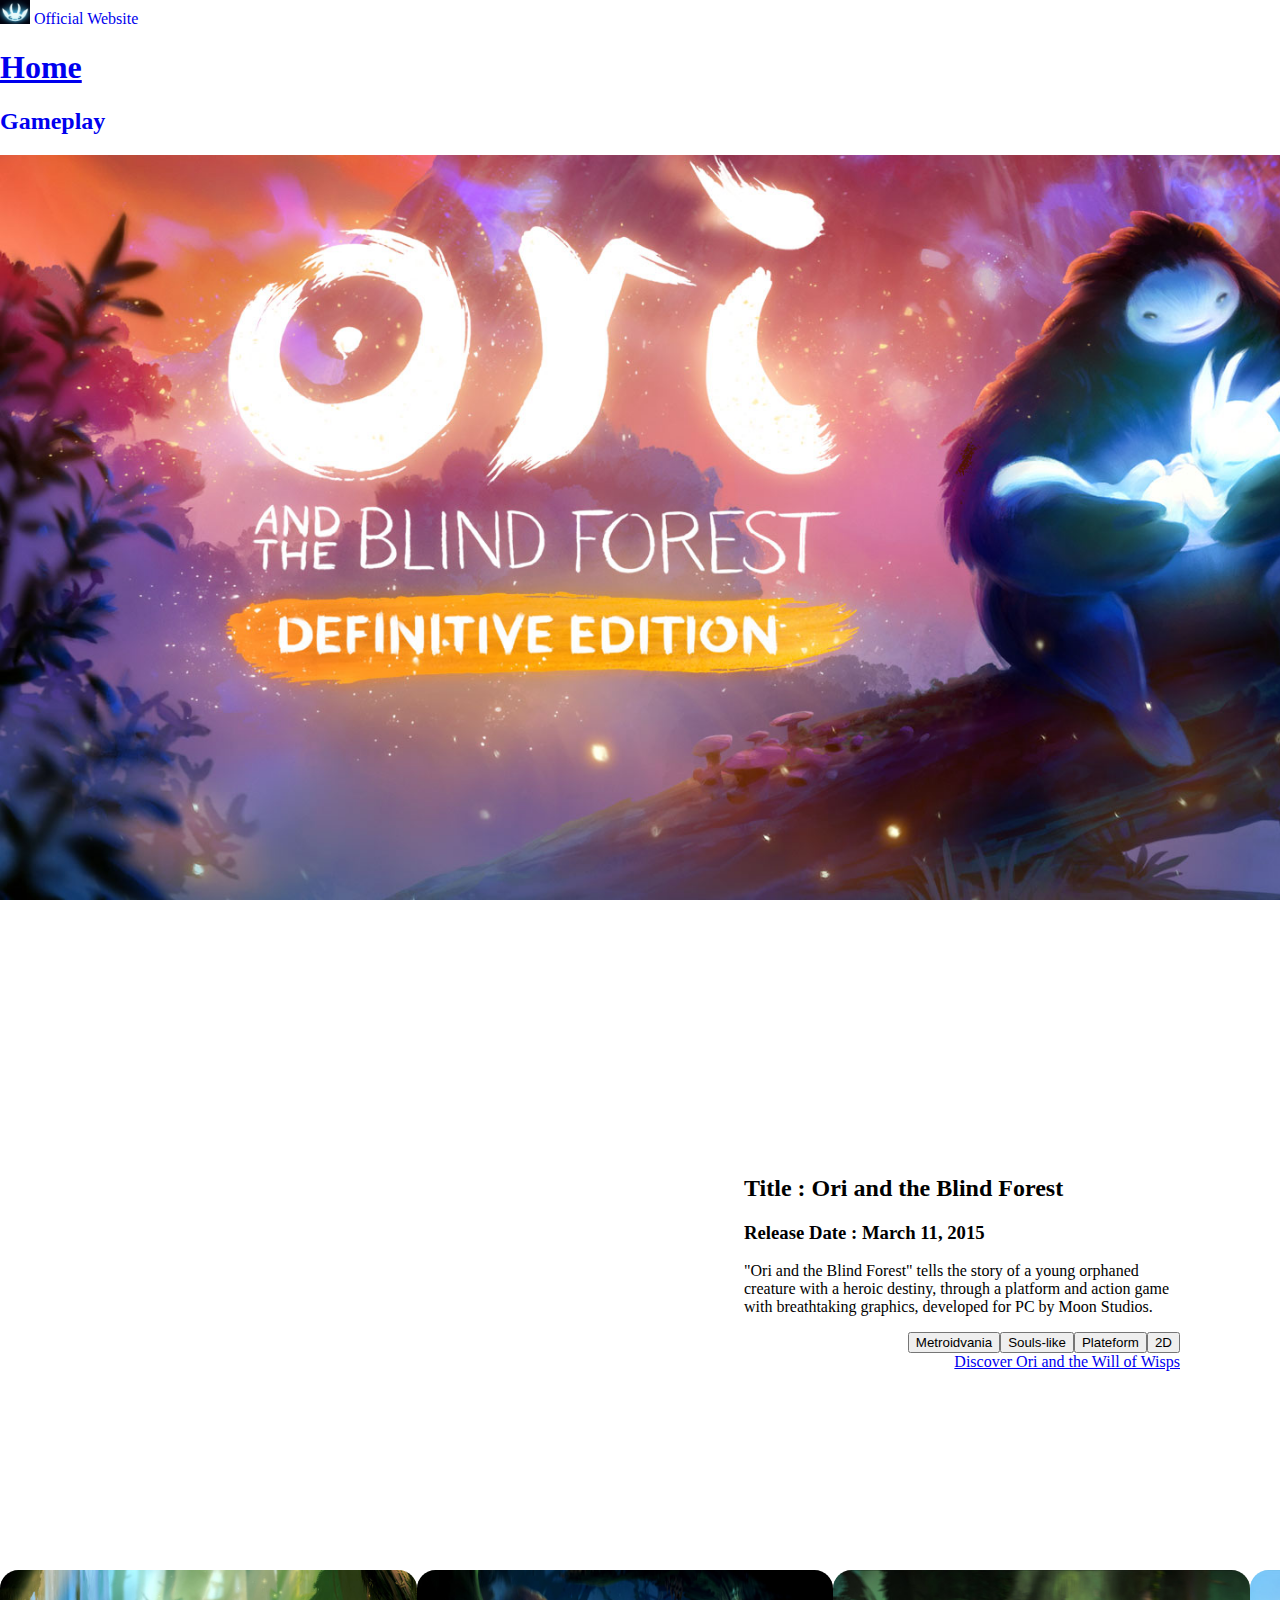
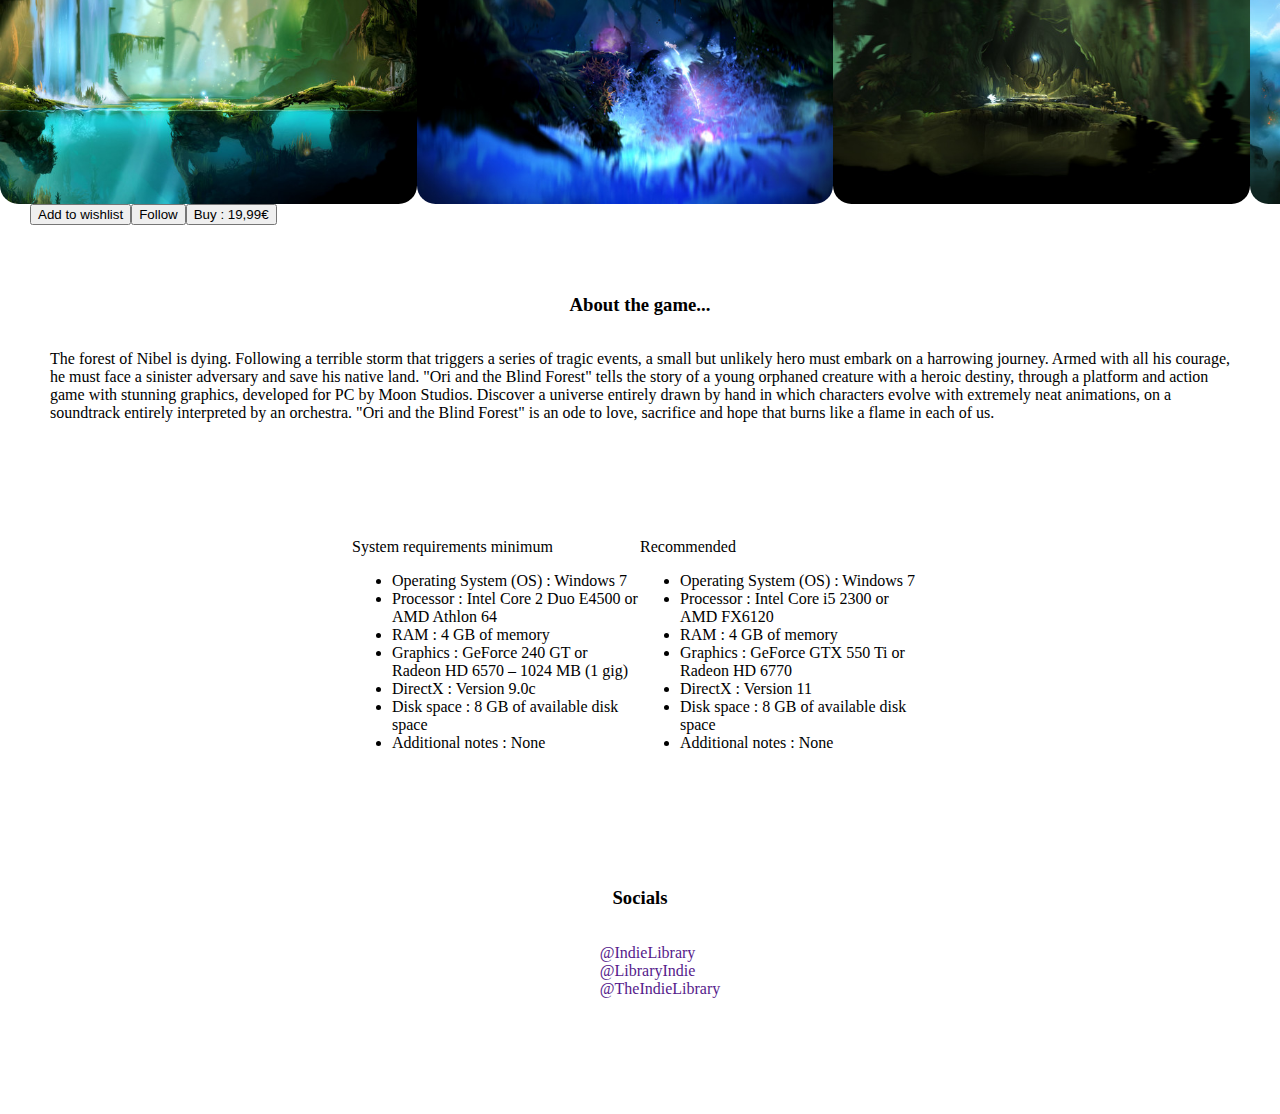
<file: ori.html>
<!DOCTYPE html>
<html lang="en">
<head>
    <meta charset="UTF-8">
    <meta http-equiv="X-UA-Compatible" content="IE=edge">
    <meta name="viewport" content="width=device-width, initial-scale=1.0">
    <title>Ori And the Blind Forest</title>
    <link rel="stylesheet" href="https://cdnjs.cloudflare.com/ajax/libs/font-awesome/6.2.0/css/all.min.css" integrity="sha512-xh6O/CkQoPOWDdYTDqeRdPCVd1SpvCA9XXcUnZS2FmJNp1coAFzvtCN9BmamE+4aHK8yyUHUSCcJHgXloTyT2A==" crossorigin="anonymous" referrerpolicy="no-referrer">
    <link href="https://cdn.jsdelivr.net/npm/bootstrap@5.3.0-alpha2/dist/css/bootstrap.min.css" rel="stylesheet" integrity="sha384-aFq/bzH65dt+w6FI2ooMVUpc+21e0SRygnTpmBvdBgSdnuTN7QbdgL+OapgHtvPp" crossorigin="anonymous">
    <link rel="stylesheet" href="https://bootswatch.com/5/vapor/bootstrap.css">
    <link rel="stylesheet" href="ori.css">
</head>
<body>
    <nav class="navbar bg-body-primary" id="header">
        <div class="container-fluid">
          <a class="navbar-brand" href="https://www.orithegame.com/blind-forest/">
            <img src="img/oricon.png" alt="Logo" width="30" height="24" class="d-inline-block align-text-top">
            Official Website
          </a>
          <div class="menu">
            <a href="index.html">
            <h1>Home</h1>
            </a>
        </div>
        <a href="#gameplay">
            <h2>Gameplay</h2>
        </a>
        </div>
      </nav>

<div class="homepage">
    <div class="comingsoon">
    <h1> </h1>
</div>
</div>

<div class="gameplay" id="gameplay">
    <div class="revealtrailer">
        <iframe width="560" height="315" src="https://www.youtube.com/embed/zU3rmggIcpc" title="YouTube video player" frameborder="0" allow="accelerometer; autoplay; clipboard-write; encrypted-media; gyroscope; picture-in-picture; web-share" allowfullscreen></iframe>
    </div>
    <div class="box">
    <div class="paragraph">
        <h2>Title : Ori and the Blind Forest</h2>
        <h3>Release Date : March 11, 2015</h3>
        <p class="text-start">"Ori and the Blind Forest" tells the story of a young orphaned creature with a heroic destiny, through a platform and action game with breathtaking graphics, developed for PC by Moon Studios.</p>
    </div>
    <div class="tags">
        <button type="button" class="btn btn-outline-secondary">Metroidvania</button>
        <button type="button" class="btn btn-outline-secondary">Souls-like</button>
        <button type="button" class="btn btn-outline-secondary">Plateform</button>   
        <button type="button" class="btn btn-outline-secondary">2D</button>
    </div> 
    <a href="https://store.steampowered.com/app/1057090/Ori_and_the_Will_of_the_Wisps/" class="btn btn-primary">Discover Ori and the Will of Wisps</a>
    </div>
</div>

<div class="pictures">
    <img src="img/ori2.jpg" class="img-thumbnail" alt="Ori gameplay">
    <img src="img/ori3.jpg" class="img-thumbnail" alt="Ori gameplay">
    <img src="img/ori4.jpg" class="img-thumbnail" alt="Ori gameplay">
    <img src="img/ori5.jpg" class="img-thumbnail" alt="Ori gameplay">
</div>
<div class="buttons">
    <button type="button" class="btn btn-outline-primary">Add to wishlist</button>
    <button type="button" class="btn btn-outline-primary">Follow</button>
    <button type="button" class="btn btn-outline-danger">Buy : 19,99€</button>   
</div>

<div class="about">
    <div class="princess">
    <h3>About the game...</h3>
    <p> </p>
    <p class="text-center">The forest of Nibel is dying. Following a terrible storm that triggers a series of tragic events, a small but unlikely hero must embark on a harrowing journey. Armed with all his courage, he must face a sinister adversary and save his native land. "Ori and the Blind Forest" tells the story of a young orphaned creature with a heroic destiny, through a platform and action game with stunning graphics, developed for PC by Moon Studios. Discover a universe entirely drawn by hand in which characters evolve with extremely neat animations, on a soundtrack entirely interpreted by an orchestra. "Ori and the Blind Forest" is an ode to love, sacrifice and hope that burns like a flame in each of us.</p>
</div>
</div>


<div class="cards">

    <div class="card" style="width: 18rem;">
        <div class="card-header">
            System requirements minimum
        </div>
        <ul class="list-group list-group-flush">
          <li class="list-group-item">Operating System (OS) : Windows 7</li>
          <li class="list-group-item">Processor : Intel Core 2 Duo E4500 or AMD Athlon 64</li>
          <li class="list-group-item">RAM : 4 GB of memory</li>
          <li class="list-group-item">Graphics :  GeForce 240 GT or Radeon HD 6570 – 1024 MB (1 gig)</li>
          <li class="list-group-item">DirectX : Version 9.0c</li>
          <li class="list-group-item">Disk space : 8 GB of available disk space</li>
          <li class="list-group-item">Additional notes : None</li>
        </ul>
      </div>
      <div class="card" style="width: 18rem;">
        <div class="card-header">
            Recommended
        </div>
        <ul class="list-group list-group-flush">
          <li class="list-group-item">Operating System (OS) :  Windows 7</li>
          <li class="list-group-item">Processor :  Intel Core i5 2300 or AMD FX6120</li>
          <li class="list-group-item">RAM : 4 GB of memory</li>
          <li class="list-group-item">Graphics : GeForce GTX 550 Ti or Radeon HD 6770</li>
          <li class="list-group-item">DirectX : Version 11</li>
          <li class="list-group-item">Disk space : 8 GB of available disk space</li>
          <li class="list-group-item">Additional notes : None </li>
        </ul>
      </div> 
    </div>

    <footer>
        <div class="socials">
            <h3>
              Socials
            </h3>
            <ul class="reseaux">
              <li>
                <a href="" rel="nofollow" target="_blank">
                  <i class="fa-brands fa-square-twitter"></i>
                  @IndieLibrary
                </a>
              </li>
              <li>
                <a href="" rel="nofollow" target="_blank">
                  <i class="fa-brands fa-square-instagram"></i>
                  @LibraryIndie
                </a>
                <li>
                  <a href="" rel="nofollow" target="_blank">
                    <i class="fa-brands fa-square-facebook white"></i>
                    @TheIndieLibrary
                  </a>
                </li>
              </ul>
            </div>
      </footer>
    

    <script src="https://cdn.jsdelivr.net/npm/bootstrap@5.3.0-alpha2/dist/js/bootstrap.bundle.min.js" integrity="sha384-qKXV1j0HvMUeCBQ+QVp7JcfGl760yU08IQ+GpUo5hlbpg51QRiuqHAJz8+BrxE/N" crossorigin="anonymous"></script>   
</body>
</html>
</file>
<file: style.css>
html, body{
    margin: 0;
    padding: 0;
}

.navbar a{
    font-size: 2em;
}

#carouselExampleDark h5{
    color: antiquewhite;
    font-size: 2em;
    -webkit-text-stroke: 1px;
    -webkit-text-stroke-color: #303036;
}

.category{
    display: flex;
    justify-content: center;
    padding-top: 50px; 
}

.cards {
    display: flex;
    justify-content: space-around;
    margin-top: 100px;
}

.selection{
    display: flex;
    justify-content: center;
    padding-top: 60px;
}

.selectiongames{
    display: flex;
    justify-content: space-around;
    margin-top: 100px;
}

.more{
    display: flex;
    justify-content: center;
    padding: 60px;
}

.news{
    display: flex;
    justify-content: center;
    padding: 60px;
}

.form{
    display: flex;
    align-items: center;
    flex-direction: column;
}

.socials{
    display: flex;
    flex-direction: column;
    align-items: center;
    padding: 100px;
}

ul.reseaux{
    list-style-type: none;
}

ul li a{
    text-decoration: none;
    margin-top: 20px;
}
</file>
<file: hollow.css>
html, body{
    margin: 0;
    padding: 0;
}

.title{
    display: flex;
    justify-content: center;
}

.container-fluid>a{
    text-decoration: none;
}

.homepage{
    background-image: url(img/hollow.jpg);
    background-attachment: fixed;
    background-repeat: no-repeat;
    background-size: cover;
    width: 100wh;
    height: 100vh;
}


.comingsoon{
    display: flex;
    justify-content: center;
    padding: 300px;
}

.gameplay{
    padding: 100px; 
    display: flex;
    justify-content: space-around;
}

.revealtrailer{
    display: flex;
    align-items: center;
}

.box{
    display: flex;
    flex-direction: column; 
    align-items: flex-end;
}

.paragraph{
    padding-left: 84px;
}

.tags{
    display: flex;
    justify-content: center;
}


.pictures{
    display: flex;
    justify-content: space-around;
    flex-direction: row;
    height: 26vh;
}

.img-thumbnail{
    border-radius: 1.1500000000000004rem;
}

.img-thumbnail:hover{
    border: solid;
    border-color:aliceblue
}

.buttons{
    display: flex;
    justify-content: flex-start;
    margin-left: 30px;
}

p{
    padding: 50px; 
}
.princess>h3{
    display: flex; 
    justify-content: center;
}

.princess>h4{
    display: flex;
    justify-content: center;
}

.features>h4{
    display: flex;
    justify-content: center;
}

.princess>p{
    display: flex;
    justify-content: center;
}

.features>p{
    display: flex;
    justify-content: center;
}

.princess{
    padding: 50px;
}

.features{
    padding: 50px;
}

.gallery{
    display: flex;
    justify-content: center;
    flex-direction: column;
    align-items: center;
}
.img-fluid{
    width: 100%;
}

.img-fluids{
    padding: 5px;
}

.cards{
    display: flex;
    justify-content: center;
    padding-top: 50px;
}

.socials{
    display: flex;
    flex-direction: column;
    align-items: center;
    padding: 100px;
}

ul.reseaux{
    list-style-type: none;
}

ul li a{
    text-decoration: none;
    margin-top: 20px;
}
</file>
<file: hollowknight.css>
html, body{
    margin: 0;
    padding: 0;
}

.title{
    display: flex;
    justify-content: center;
}

.container-fluid>a{
    text-decoration: none;
}

.homepage{
    background-image: url(img/hkbg.jpg);
    background-attachment: fixed;
    background-repeat: no-repeat;
    background-size: cover;
    width: 100wh;
    height: 100vh;
}


.comingsoon{
    display: flex;
    justify-content: center;
    padding: 300px;
}

.gameplay{
    padding: 100px; 
    display: flex;
    justify-content: space-around;
}

.revealtrailer{
    display: flex;
    align-items: center;
}

.box{
    display: flex;
    flex-direction: column; 
    align-items: flex-end;
}

.paragraph{
    padding-left: 84px;
}

.tags{
    display: flex;
    justify-content: center;
}


.pictures{
    display: flex;
    justify-content: space-around;
    flex-direction: row;
    height: 26vh;
}

.img-thumbnail{
    border-radius: 1.1500000000000004rem;
}

.img-thumbnail:hover{
    border: solid;
    border-color:aliceblue
}

.buttons{
    display: flex;
    justify-content: flex-start;
    margin-left: 30px;
}

.princess>h3{
    display: flex; 
    justify-content: center;
}

.princess>h4{
    display: flex;
    justify-content: center;
}

.features>h4{
    display: flex;
    justify-content: center;
}

.princess>p{
    display: flex;
    justify-content: center;
}

.features>p{
    display: flex;
    justify-content: center;
}

.princess{
    padding: 50px;
}

.features{
    padding: 50px;
}

.gallery{
    display: flex;
    justify-content: center;
    flex-direction: column;
    align-items: center;
}

.img-fluid{
    width: 100%;
}

.img-fluids{
    padding: 5px;
}

.cards{
    display: flex;
    justify-content: center;
    padding-top: 50px;
}

.numbers{
    display: flex;
    justify-content: center;
    padding: 100px;
}
</file>
<file: mageseeker.css>
html, body{
    margin: 0;
    padding: 0;
}

.title{
    display: flex;
    justify-content: center;
}

.container-fluid>a{
    text-decoration: none;
}

.homepage{
    background-image: url(img/sylasbg.png);
    background-attachment: fixed;
    background-repeat: no-repeat;
    background-size: cover;
    width: 100wh;
    height: 100vh;
}


.comingsoon{
    display: flex;
    justify-content: center;
    padding: 300px;
}

.gameplay{
    padding: 100px; 
    display: flex;
    justify-content: space-around;
}

.revealtrailer{
    display: flex;
    align-items: center;
}

.box{
    display: flex;
    flex-direction: column; 
    align-items: flex-end;
}

.paragraph{
    padding-left: 84px;
}

.tags{
    display: flex;
    justify-content: center;
}


.pictures{
    display: flex;
    justify-content: space-around;
    flex-direction: row;
    height: 26vh;
}

.img-thumbnail{
    border-radius: 1.1500000000000004rem;
}

.img-thumbnail:hover{
    border: solid;
    border-color:aliceblue
}

.buttons{
    display: flex;
    justify-content: flex-start;
    margin-left: 30px;
}

.princess>h3{
    display: flex; 
    justify-content: center;
}

.princess>h4{
    display: flex;
    justify-content: center;
}

.features>h4{
    display: flex;
    justify-content: center;
}

.princess>p{
    display: flex;
    justify-content: center;
}

.features>p{
    display: flex;
    justify-content: center;
}

.princess{
    padding: 50px;
}

.features{
    padding: 50px;
}

.griffin{
    display: flex;
    justify-content: center;
}

.collector{
    padding: 100px;
    display: flex;
    justify-content: space-around;
}

.box2{
    display: flex;
    flex-direction: column; 
    padding-left: 84px;
}

.pitch{
    background-image: url(img/lol7.png);
    background-attachment: fixed;
    background-repeat: no-repeat;
    background-size: cover;
    width: 100wh;
    height: 100vh;
}

#quote{
    display: flex;
    align-items: center;
}

.img-fluid{
    width: 100%;
}

.img-fluids{
    padding: 5px;
}

.characters{
    display: flex;
    justify-content: center;
    align-items: center;
}

.card-img-top:hover{
    transform: scale(0.9);
    transition: 1s;
}
.cards{
    display: flex;
    justify-content: center;
    padding-top: 50px;
}

.numbers{
    display: flex;
    justify-content: center;
    padding: 100px;
}
</file>
<file: ori.css>
html, body{
    margin: 0;
    padding: 0;
}

.title{
    display: flex;
    justify-content: center;
}

.container-fluid>a{
    text-decoration: none;
}

.homepage{
    background-image: url(img/oriwp.jpg);
    background-attachment: fixed;
    background-repeat: no-repeat;
    background-size: cover;
    width: 100wh;
    height: 100vh;
}


.comingsoon{
    display: flex;
    justify-content: center;
    padding: 300px;
}

.gameplay{
    padding: 100px; 
    display: flex;
    justify-content: space-around;
}

.revealtrailer{
    display: flex;
    align-items: center;
}

.box{
    display: flex;
    flex-direction: column; 
    align-items: flex-end;
}

.paragraph{
    padding-left: 84px;
}

.tags{
    display: flex;
    justify-content: center;
}


.pictures{
    display: flex;
    justify-content: space-around;
    flex-direction: row;
    height: 26vh;
}

.img-thumbnail{
    border-radius: 1.1500000000000004rem;
}

.img-thumbnail:hover{
    border: solid;
    border-color:aliceblue
}

.buttons{
    display: flex;
    justify-content: flex-start;
    margin-left: 30px;
}

.princess>h3{
    display: flex; 
    justify-content: center;
}

.princess>h4{
    display: flex;
    justify-content: center;
}

.features>h4{
    display: flex;
    justify-content: center;
}

.princess>p{
    display: flex;
    justify-content: center;
}

.features>p{
    display: flex;
    justify-content: center;
}

.princess{
    padding: 50px;
}

.features{
    padding: 50px;
}


.cards{
    display: flex;
    justify-content: center;
    padding-top: 50px;
}

.socials{
    display: flex;
    flex-direction: column;
    align-items: center;
    padding: 100px;
}

ul.reseaux{
    list-style-type: none;
}

ul li a{
    text-decoration: none;
    margin-top: 20px;
}
</file>
